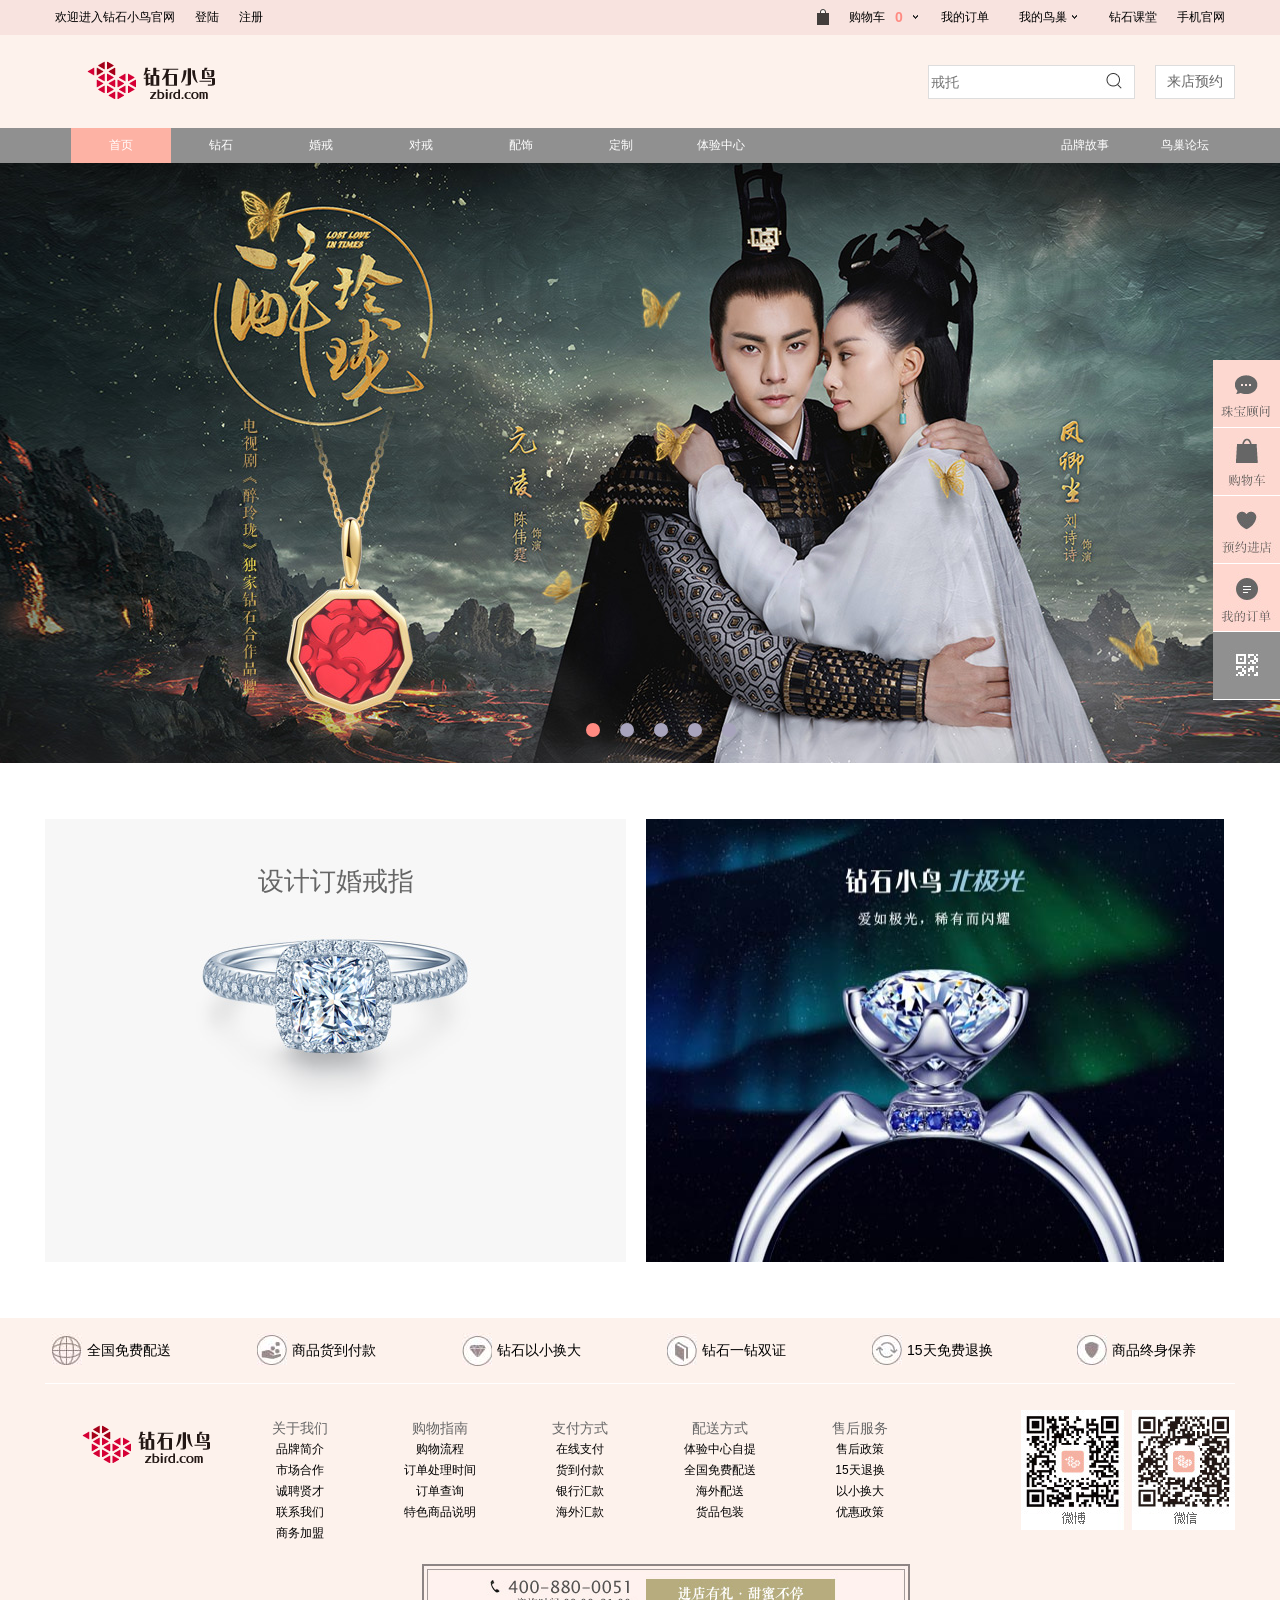
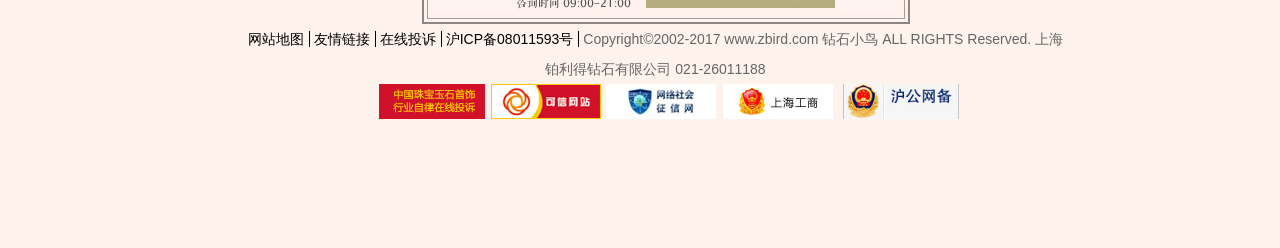
<file: index.html>
<!DOCTYPE html>
<html>
	<head>
		<meta charset="UTF-8">
		<link rel="stylesheet" href="css/common.css" />
		<link rel="stylesheet" href="css/index.css" />
		<link rel="stylesheet" href="css/ba.css" />
		<title>首页</title>
	</head>
	<body>
		<ul id="list">
			<li><a href=""></a></li>
			<li><a href=""></a></li>
			<li><a href=""></a></li>
			<li><a href=""></a></li>
			<li style="position:relative;">
			<a href=""></a>
			<img src="img/code.jpg" />
			</li>
		</ul>
		<!--登陆的主页-->
		<!--头部-导航-->
		<div class="nav-wrap">
			<nav>
				<ul class="nav-left">
					<li><a href="">欢迎进入钻石小鸟官网</a></li>
					<li><a href="">登陆</a></li>
					<li><a href="zhuce.html">注册</a></li>
				</ul>
				<ul class="nav-right">
					<li>
						<img src="img/header_box.png" style="float:left;margin-top:9px;margin-left:4px;">
						<a href="">购物车</a>
						<b>0</b>
						<span></span>
						<div class="show"></div>
					</li>
					<li><a href="">我的订单</a></li>
					<li>
						<a href="">我的鸟巢</a>
						<span></span>
						<ul class="nav-two">
							<li><a href="">订单查询</a></li>
							<li><a href="">售后服务</a></li>
							<li><a href="">积分换礼</a></li>
						</ul>
					</li>
					<li><a href="http://www.zbird.com/education/">钻石课堂</a></li>
					<li><a href="">手机官网</a></li>
				</ul>
			</nav>
		</div>
		<!--头部-->
		<div class="header-wrap">
			<header style="position:relative;">
				<img src="img/logo.png" style="margin:26px 0 26px 42px;">
				<form >
					<input type="text" placeholder="戒托"/>
					<a href=""></a>
					<input type="button" value="来店预约"/>
				</form>
			</header>		
		</div>
		<!--头部下方导航-->
		<div class="nav1-wrap" style="position:relative;">
			<div class="box">
				<ul class="nav1" >
					<li>
						<a href="index.html">首页</a>
					</li>
					<li >
						<a href="">钻石</a>
						<div class="zuanshi">
							<div class="zuanshi-left">
								<ul>
									<li><a href="">钻石</a></li>
									<li><a href="">探索全部钻石</a></li>
									<li><a href="">30分裸钻</a></li>
									<li><a href="">50分裸钻</a></li>
									<li><a href="">70分裸钻</a></li>
									<li><a href="">克拉钻</a></li>
									<li><a href="">海淘钻石 立省15%</a></li>
									<li><a href="">北极光钻石</a></li>
									<li><a href="">FireCushion钻石</a></li>
								</ul>
								<ul>
									<li><a href="">圆形</a></li>
									<li><a href="">公主方</a></li>
									<li><a href="">祖母绿</a></li>
									<li><a href="">橄榄形</a></li>
									<li><a href="">椭圆形</a></li>
									<li><a href="">梨形</a></li>
									<li><a href="">心形</a></li>
								</ul>
							</div>
							<div class="zuanshi-right">
								<ul>
									<li><a href="">定制一款钻戒</a></li>
									<li><a href="">定制一款吊坠</a></li>
									<li><a href="">钻石4C知识</a></li>
									<li><a href="">钻石其他参数如何查看</a></li>
									<li><a href="">钻石证书知识</a></li>
									<li><a href="">甄选特惠裸钻专区</a></li>
								</ul>
								<a id="nav-pic" href=""><img src="img/nav_2.jpg"></a>
							</div>
						</div>
					</li>
					<li>
						<a href="">婚戒</a>
						<div class="zuanshi">
							<div class="zuanshi-left">
								<ul>
									<li><a href="">婚戒</a></li>
									<li><a href="">探索全部婚戒</a></li>
									<li><a href="">简约独特</a></li>
									<li><a href="">奢华群镶</a></li>
									<li><a href="">克拉钻戒</a></li>
									<li><a href="">大气男戒</a></li>
									<li><a href="">纪念戒/花戒</a></li>
									<li><a href="">戒托款式</a></li>
									<li><a href="">人气热销</a></li>
								</ul>
								<ul>
									<li><a href="">TRIMARK系列</a></li>
									<li><a href="">北极光系列</a></li>
									<li><a href="">LADY NEW YORK</a></li>
									<li><a href="">钟情蕾丝系列</a></li>
									<li><a href="">宠爱系列</a></li>
									<li><a href="">玲珑系列</a></li>
									<li><a href="">幸福三指环</a></li>
								</ul>
							</div>
							<div class="zuanshi-right">
								<ul>
									<li><a href="">如何测量手寸</a></li>
									<li><a href="">如何挑选适合的戒指款式</a></li>
									<li><a href="">如何选购戒托材质</a></li>
									<li><a href="">匠心工艺</a></li>
								</ul>
								<a id="nav-pic" href=""><img src="img/nav_1.jpg"></a>
							</div>
						</div>
					</li>
					<li>
						<a href="">对戒</a>
						<div class="zuanshi">
							<div class="zuanshi-left">
								<ul>
									<li><a href="">对戒</a></li>
									<li><a href="">探索全部对戒</a></li>
									<li><a href="">18K金对戒</a></li>
									<li><a href="">铂金对戒</a></li>
									<li><a href="">男款对戒</a></li>
									<li><a href="">女款对戒</a></li>
									<li><a href="">热销款式</a></li>
								</ul>
								<ul>
									<li><a href="">两人一世戒系列</a></li>
									<li><a href="">	YOU&ME系列</a></li>
									<li><a href="">皇冠系列</a></li>
									<li><a href="">心声系列</a></li>
									<li><a href="">感爱系列</a></li>
								</ul>
							</div>
							<div class="zuanshi-right">
								<ul>
									<li><a href="">对戒的戴法和意义</a></li>
									<li><a href="">对戒刻字内容</a></li>
									<li><a href=""></a></li>
									<li><a href=""></a></li>
									<li><a href=""></a></li>
									<li><a href=""></a></li>
								</ul>
								<a id="nav-pic" href=""><img src="img/nav_3.jpg"></a>
							</div>
						</div>
					</li>
					<li>
						<a href="">配饰</a>
						<div class="zuanshi">
							<div class="zuanshi-left">
								<ul>
									<li><a href="">配饰</a></li>
									<li><a href="">探索全部配饰</a></li>
									<li><a href="">挂坠</a></li>
									<li><a href="">项链坠</a></li>
									<li><a href="">耳钉</a></li>
									<li><a href="">手链</a></li>
									<li><a href="">手镯</a></li>
									<li><a href="">项链</a></li>
									<li><a href="">人气TOP</a></li>
								</ul>
								<ul>
									<li><a href="">珍珠系列</a></li>
									<li><a href="">闪耀芭比系列</a></li>
									<li><a href="">BLINK系列</a></li>
									<li><a href="">钟情蕾丝系列</a></li>
									<li><a href="">纪念戒系列</a></li>
								</ul>
							</div>
							<div class="zuanshi-right">
								<ul>
									<li><a href="">18k金的保养</a></li>
									<li><a href="">铂金的保养</a></li>
									<li><a href="">如何选购项链</a></li>
									<li><a href="">根据脸型来挑选耳钉</a></li>
									<li><a href="">手链的佩戴方法</a></li>
								</ul>
								<a id="nav-pic" href=""><img src="img/nav_4.jpg"></a>
							</div>
						</div>
					</li>
					<li>
						<a href="">定制</a>
						<div class="zuanshi">
							<div class="zuanshi-left">
								<ul>
									<li><a href="">定制</a></li>
									<li><a href="">探索全部定制</a></li>
									<li><a href="">从裸钻开始定制</a></li>
									<li><a href="">从戒托开始定制</a></li>
									<li><a href="">从吊坠开始定制</a></li>
									<li><a href="">私人定制服务</a></li>
									<li><a href=""></a></li>
									<li><a href=""></a></li>
									<li><a href=""></a></li>
								</ul>
								<ul>
									<li><a href="">经典直臂款戒托</a></li>
									<li><a href="">简约扭臂款戒托</a></li>
									<li><a href="">异型钻款戒托</a></li>
									<li><a href="">北极光款戒托</a></li>
									<li><a href="">火玫瑰款戒托</a></li>
									<li><a href=""></a></li>
								</ul>
							</div>
							<div class="zuanshi-right">
								<ul>
									<li><a href="">钻石4C</a></li>
									<li><a href="">戒托款式</a></li>
									<li><a href="">戒托材质</a></li>
									<li><a href="">手寸测量</a></li>
									<li><a href=""></a></li>
									<li><a href=""></a></li>
								</ul>
								<a id="nav-pic" href=""><img src="img/nav_5.jpg"></a>
							</div>
						</div>
					</li>
					<li>
						<a href="">体验中心</a>
						<div class="zuanshi">
							<div class="zuanshi-left">
								<ul>
									<li><a href="">体验中心</a></li>
									<li><a href="" style="width:140px;">探索全部体验中心</a></li>
									<li><a href="">上海体验中心</a></li>
									<li><a href="">北京体验中心</a></li>
									<li><a href="">广州体验中心</a></li>
									<li><a href="">杭州体验中心</a></li>
									<li><a href="">成都体验中心</a></li>
									<li><a href="">临沂体验中心</a></li>
								</ul>
								<ul>
									<li><a href="">南京体验中心</a></li>
									<li><a href="">合肥体验中心</a></li>
									<li><a href="">天津体验中心</a></li>
									<li><a href="">宁波体验中心</a></li>
									<li><a href="">盐城体验中心</a></li>
									<li><a href="">常州体验中心</a></li>
								</ul>
							</div>
							<div class="zuanshi-right">
								<ul>
									<li><a href="">武汉体验中心</a></li>
									<li><a href="">重庆体验中心</a></li>
									<li><a href="">西安体验中心</a></li>
									<li><a href="">郑州体验中心</a></li>
									<li><a href="">济宁体验中心</a></li>
									<li><a href="">盐城金鹰体验中心</a></li>
									<li><a href="">丽水体验中心</a></li>
								</ul>
								<a id="nav-pic" href=""><img src="img/nav_6.jpg"></a>
							</div>
						</div>
					</li>
				</ul>
				<ul class="nav2">
					<li><a href="">品牌故事</a></li>
					<li><a href="">鸟巢论坛</a></li>
			    </ul>
			</div>	
		</div>
		<!--lunbo-->
		<div class="main">
			<div class="mpic">
				<ul>
					<li><a href="#"></a></li>
					<li><a href="#"></a></li>
					<li><a href="#"></a></li>
					<li><a href="#"></a></li>
					<li><a href="#"></a></li>	
				</ul>	
			</div>
			<div class="mnav">
				<ul>
					<li class="move"></li>
					<li></li>
					<li></li>
					<li></li>
					<li></li>
				</ul>
			</div>
			<a class="prev" href="javascript:;"></a>
			<a class="next" href="javascript:;"></a>
		</div>
		<!--静态图片-->
		<div class="jingtai-wrap">
			<div class="bird">
				<div class="b-left">
					<h2>设计订婚戒指</h2>
					<div class="bl-lun">
						<div class="bl-diy1"></div>
						<div class="bl-diy2"></div>
						<div class="bl-diy3"></div>
					</div>
				</div>
				<img src="img/ma.jpg"/>
			</div>
		</div>
		<!--底部-->
		<div class="footer-wrap">
			<footer>
				<div class="footer-nav">
					<a href=""><e></e>全国免费配送</a>
					<a href=""><e></e>商品货到付款</a>
					<a href=""><e></e>钻石以小换大</a>
					<a href=""><e></e>钻石一钻双证</a>
					<a href=""><e></e>15天免费退换</a>
					<a href=""><e></e>商品终身保养</a>
				</div>
				<div class="footer-list">
					<img src="img/logo-di.png" />
					<img class="img2" src="img/web_code.jpg"/>
					<ul class="fl-list">
						<li>关于我们</li>
						<li><a href="">品牌简介</a></li>
						<li><a href="">市场合作</a></li>
						<li><a href="">诚聘贤才</a></li>
						<li><a href="">联系我们</a></li>
						<li><a href="">商务加盟</a></li>
					</ul>
					<ul class="fl-list">
						<li>购物指南</li>
						<li><a href="">购物流程</a></li>
						<li><a href="">订单处理时间</a></li>
						<li><a href="">订单查询</a></li>
						<li><a href="">特色商品说明</a></li>
					</ul>
					<ul class="fl-list">
						<li>支付方式</li>
						<li><a href="">在线支付</a></li>
						<li><a href="">货到付款</a></li>
						<li><a href="">银行汇款</a></li>
						<li><a href="">海外汇款</a></li>
					</ul>
					<ul class="fl-list">
						<li>配送方式</li>
						<li><a href="">体验中心自提</a></li>
						<li><a href="">全国免费配送</a></li>
						<li><a href="">海外配送</a></li>
						<li><a href="">货品包装</a></li>
					</ul>
					<ul class="fl-list">
						<li>售后服务</li>
						<li><a href="">售后政策</a></li>
						<li><a href="">15天退换</a></li>
						<li><a href="">以小换大</a></li>
						<li><a href="">优惠政策</a></li>						
					</ul>
					<div class="box"><a href=""></a></div>
					<p id="fl-down">
						<a href="">网站地图</a>
						<a href="">友情链接</a>
						<a href="">在线投诉</a>
						<a href="">沪ICP备08011593号</a>
						Copyright&copy2002-2017 www.zbird.com 钻石小鸟 ALL RIGHTS Reserved.
						上海铂利得钻石有限公司 021-26011188
					</p>
					<div class="down">
						<a href=""></a>
						<a href=""></a>
						<a href=""></a>
						<a href=""></a>
						<a href=""></a>
					</div>
				</div>
			</footer>
		</div>
		
	</body>
	<script src="js/jquery-1.11.0.js"></script>
	<script>

		$(function(){
			
			var i = 0 ;

				function move(){
					clearInterval(timer);
						i++;
						if(i == $(".mpic li").length){
						i=0;
						}
						if(i == -1){
							i = $(".mpic li").length -1;
						}
						
					$(".mpic li").eq(i).fadeIn(1000)

					.siblings().fadeOut(1000);
				
					$(".mnav li").eq(i).addClass("move").siblings().removeClass("move");	
					
				}
				
			var timer = setInterval(function(){
				move();	
			},3000);
			
				$(".next").click(function(){
					clearInterval(timer);
					move();
				})
			$(".main").mouseenter(function(){
				clearInterval(timer);
				$(".prev").show();
				$(".next").show();
			})
			
			$(".main").mouseleave(function(){
				
				move();
				$(".prev").css({"display":"none"});
				$(".next").css({"display":"none"});
			})
			
			$(".prev").click(function(){
				clearInterval(timer);
				i = i-2;
				move();
			})
			$(".mnav li").hover(function(){
				i = $(this).index()-1;
				move();
				clearInterval(timer);
			})
		})
	</script>
	<script>
		$(function(){
			var i = 0;
			function lMove(){
					i++;
					if(i == $(".bl-lun div").length){
						i=0;
					}
				$(".bl-lun div").eq(i).fadeIn(500)
				.siblings().fadeOut(500);
			}
			var litmer = setInterval(function(){
				lMove();
			},3000)
		})
	</script>
</html>
</file>
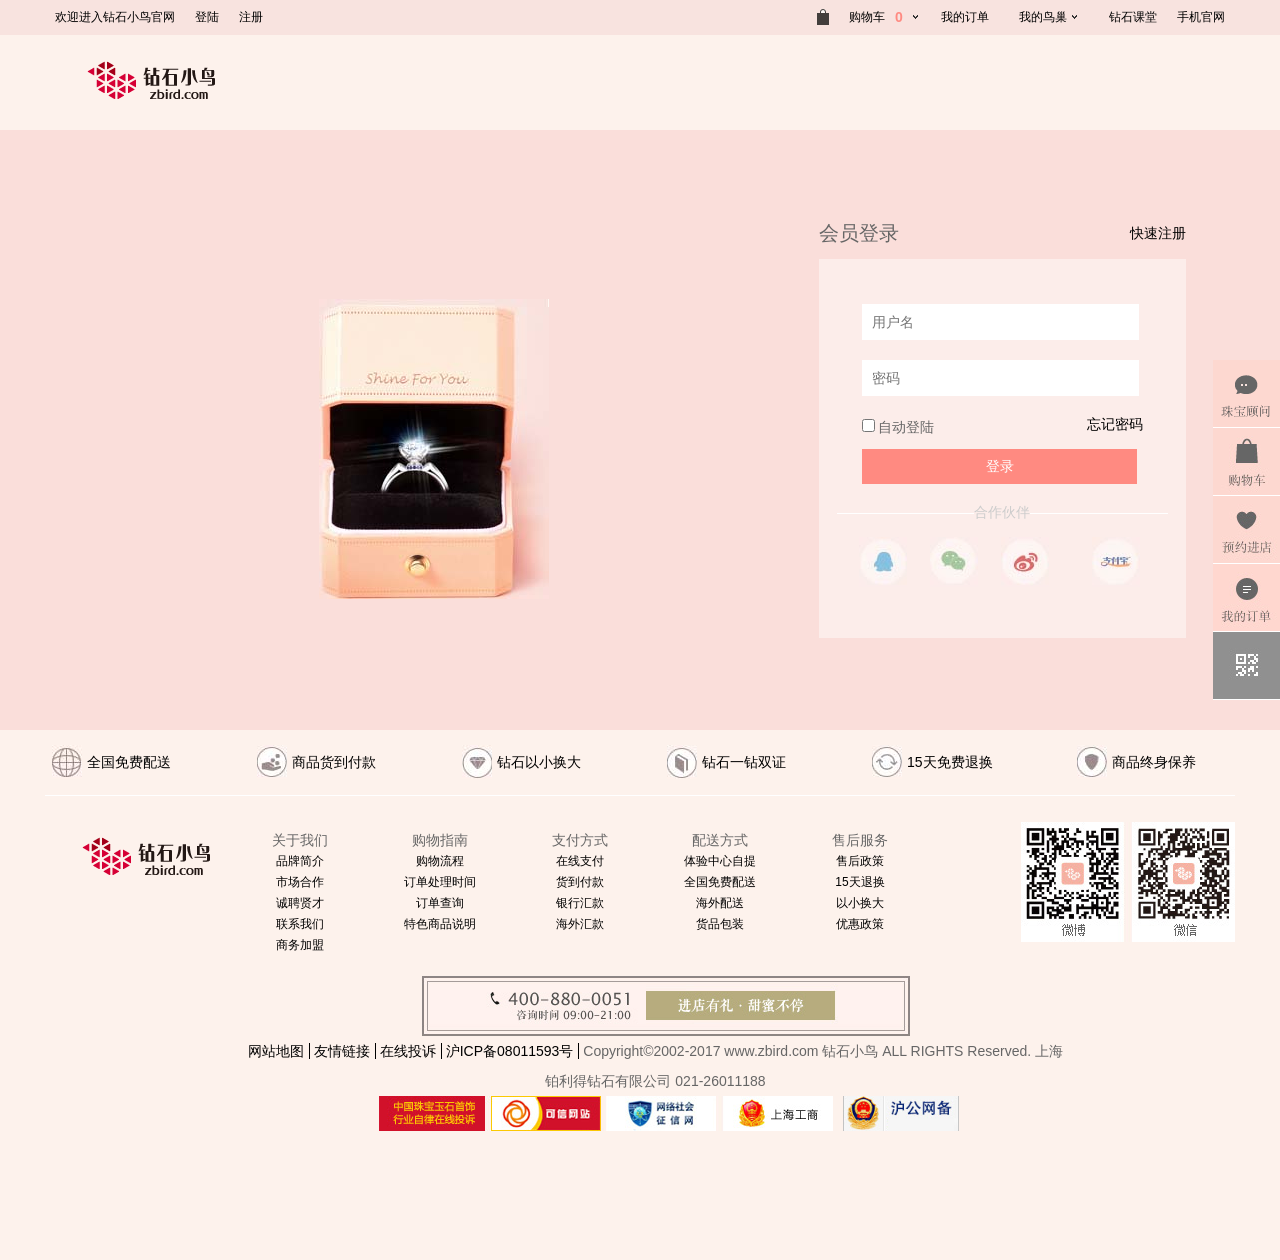
<file: denglu.html>
<!DOCTYPE html>
<html>
	<head>
		<meta charset="UTF-8">
		<link rel="stylesheet" href="css/common.css" />
		<link rel="stylesheet" href="css/denglu.css" />
		<link rel="stylesheet" href="css/ba.css" />
		<title>登录页面</title>
	</head>
	<body>
		<ul id="list">
			<li><a href=""></a></li>
			<li><a href=""></a></li>
			<li><a href=""></a></li>
			<li><a href=""></a></li>
			<li style="position:relative;">
			<a href=""></a>
			<img src="img/code.jpg" />
			</li>
		</ul>
		<!--登陆的主页-->
		<!--头部-导航-->
		<div class="nav-wrap">
			<nav>
				<ul class="nav-left">
					<li><a href="">欢迎进入钻石小鸟官网</a></li>
					<li><a href="">登陆</a></li>
					<li><a href="zhuce.html">注册</a></li>
				</ul>
				<ul class="nav-right">
					<li>
						<img src="img/header_box.png" style="float:left;margin-top:9px;margin-left:4px;">
						<a href="">购物车</a>
						<b>0</b>
						<span></span>
						<div class="show"></div>
					</li>
					<li><a href="">我的订单</a></li>
					<li>
						<a href="">我的鸟巢</a>
						<span></span>
						<ul class="nav-two">
							<li><a href="">订单查询</a></li>
							<li><a href="">售后服务</a></li>
							<li><a href="">积分换礼</a></li>
						</ul>
					</li>
					<li><a href="http://www.zbird.com/education/">钻石课堂</a></li>
					<li><a href="">手机官网</a></li>
				</ul>
			</nav>
		</div>
		<!--头部-->
		<div class="header-wrap">
			<header>
				<img src="img/logo.png" style="margin:26px 0 26px 42px;">
			</header>
			
		</div>
		
		<!--main-->
		<div class="content-wrap">
			<div class="content">
				<div class="content-left">
					<img src="img/denglu-pic.jpg" />
				</div>
				<div class="content-right">
					<h3>会员登录<a href="zhuce.html">快速注册</a></h3>
					<form  method="post">
						<input type="text" placeholder="用户名" name="username" id="name"/>
						<input type="password" placeholder="密码" name="password" id="psw"/>
						<b id="skp" style="float:left;width:280px;height:30px;margin-left:40px;color:red;background:#000;display:none;"></b>
						<input type="checkbox" />自动登陆
						<a href="">忘记密码</a>
						<input type="button" value="登录" id="btn">
						<fieldset>
							<legend>合作伙伴</legend>
						</fieldset>
						<div class="help">
							<a href=""></a>
							<a href=""></a>
							<a href=""></a>
							<a href=""></a>
						</div>
					</form>
				</div>
			</div>
		</div>
		<!--底部-->
		<div class="footer-wrap">
			<footer>
				<div class="footer-nav">
					<a href=""><e></e>全国免费配送</a>
					<a href=""><e></e>商品货到付款</a>
					<a href=""><e></e>钻石以小换大</a>
					<a href=""><e></e>钻石一钻双证</a>
					<a href=""><e></e>15天免费退换</a>
					<a href=""><e></e>商品终身保养</a>
				</div>
				<div class="footer-list">
					<img src="img/logo-di.png" />
					<img class="img2" src="img/web_code.jpg"/>
					<ul class="fl-list">
						<li>关于我们</li>
						<li><a href="">品牌简介</a></li>
						<li><a href="">市场合作</a></li>
						<li><a href="">诚聘贤才</a></li>
						<li><a href="">联系我们</a></li>
						<li><a href="">商务加盟</a></li>
					</ul>
					<ul class="fl-list">
						<li>购物指南</li>
						<li><a href="">购物流程</a></li>
						<li><a href="">订单处理时间</a></li>
						<li><a href="">订单查询</a></li>
						<li><a href="">特色商品说明</a></li>
					</ul>
					<ul class="fl-list">
						<li>支付方式</li>
						<li><a href="">在线支付</a></li>
						<li><a href="">货到付款</a></li>
						<li><a href="">银行汇款</a></li>
						<li><a href="">海外汇款</a></li>
					</ul>
					<ul class="fl-list">
						<li>配送方式</li>
						<li><a href="">体验中心自提</a></li>
						<li><a href="">全国免费配送</a></li>
						<li><a href="">海外配送</a></li>
						<li><a href="">货品包装</a></li>
					</ul>
					<ul class="fl-list">
						<li>售后服务</li>
						<li><a href="">售后政策</a></li>
						<li><a href="">15天退换</a></li>
						<li><a href="">以小换大</a></li>
						<li><a href="">优惠政策</a></li>						
					</ul>
					<div class="box"><a href=""></a></div>
					<p id="fl-down">
						<a href="">网站地图</a>
						<a href="">友情链接</a>
						<a href="">在线投诉</a>
						<a href="">沪ICP备08011593号</a>
						Copyright&copy2002-2017 www.zbird.com 钻石小鸟 ALL RIGHTS Reserved.
						上海铂利得钻石有限公司 021-26011188
					</p>
					<div class="down">
						<a href=""></a>
						<a href=""></a>
						<a href=""></a>
						<a href=""></a>
						<a href=""></a>
					</div>
				</div>
			</footer>
		</div>
		<script src="js/ajax.js"></script>
		<script>
			var oBtn = document.getElementById("btn");
			var oName = document.getElementById("name");
			var oPsw = document.getElementById("psw");
			var oSkp = document.getElementById("skp");
			
				oBtn.onclick = function(){
					var username = oName.value;
					var password = oPsw.value;
					var data = {"username":username,"password":password};
					
					Ajax("post","php/denglu.php",foo,data);
					
					function foo(data){
						if(data == 1){
							window.location.href = "index.html";
						}else{
							oSkp.style.display= "block";
							oSkp.innerHTML = "用户名或密码错误，请核对后登陆。";
						}
					}
				}

		</script>
	</body>
</html>
</file>
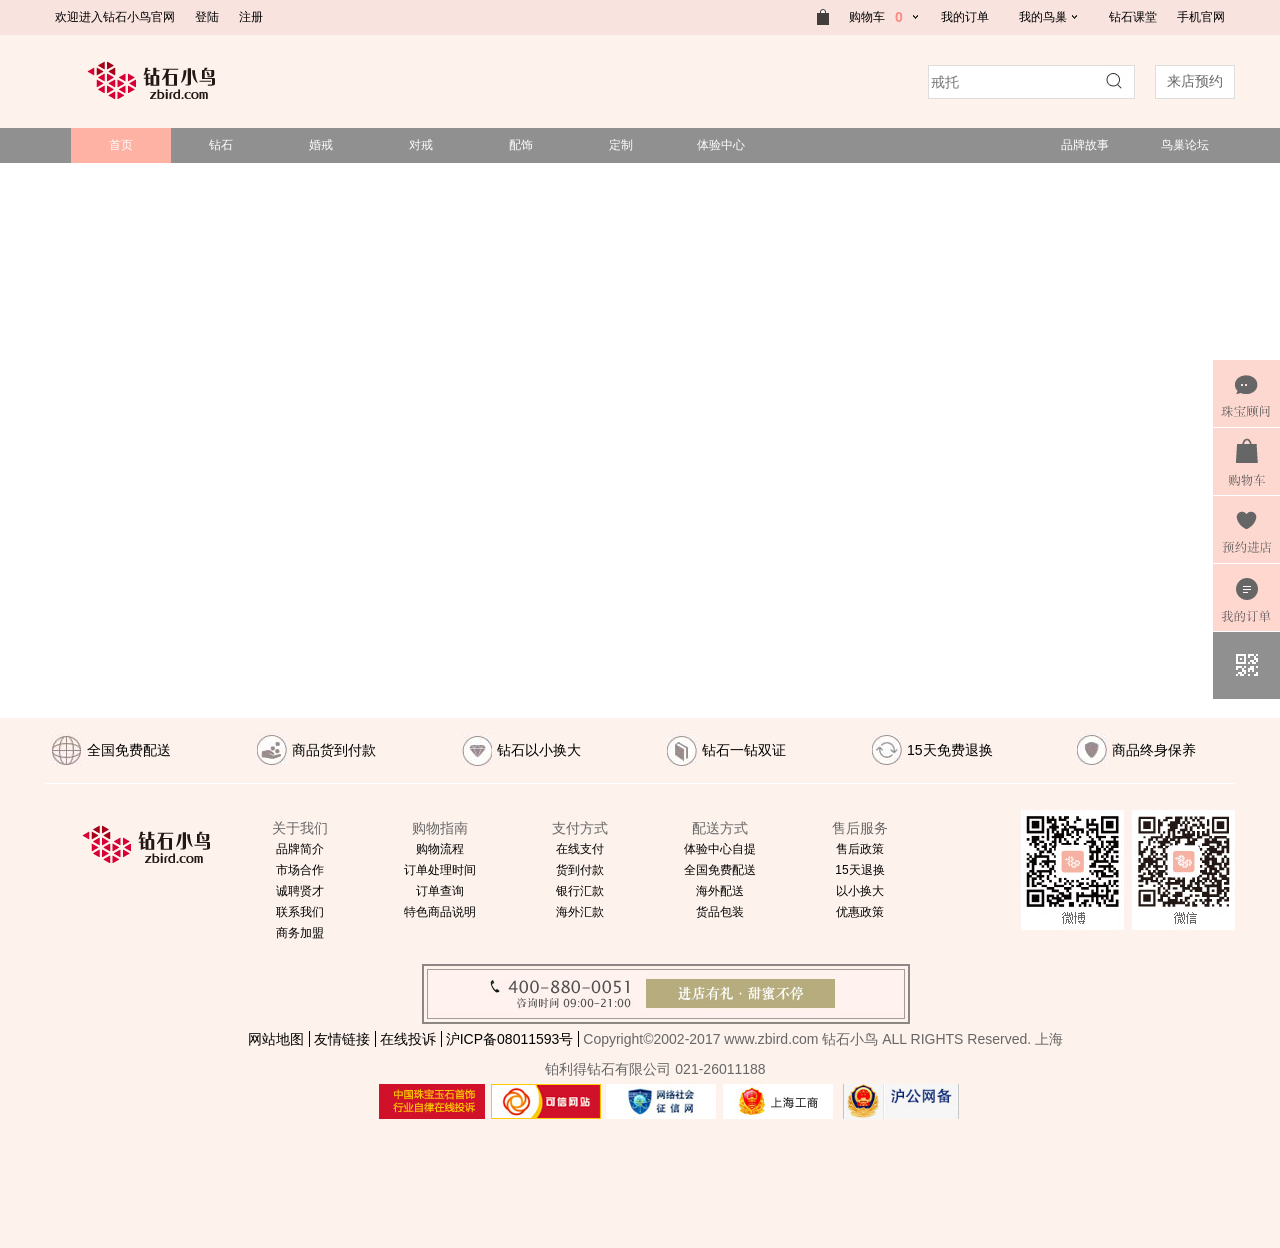
<file: list-xiang.html>
<!DOCTYPE html>
<html>
	<head>
		<meta charset="UTF-8">
		<link rel="stylesheet" href="css/common.css" />
		<link rel="stylesheet" href="css/list-xiang.css" />
		<link rel="stylesheet" href="css/ba.css" />
		<title>详情</title>
	</head>
	<body>
		<ul id="list">
			<li><a href=""></a></li>
			<li><a href=""></a></li>
			<li><a href=""></a></li>
			<li><a href=""></a></li>
			<li style="position:relative;">
			<a href=""></a>
			<img src="img/code.jpg" />
			</li>
		</ul>
		<!--头部-导航-->
		<div class="nav-wrap">
			<nav>
				<ul class="nav-left">
					<li><a href="">欢迎进入钻石小鸟官网</a></li>
					<li><a href="denglu.html">登陆</a></li>
					<li><a href="zhuce.html">注册</a></li>
				</ul>
				<ul class="nav-right">
					<li>
						<img src="img/header_box.png" style="float:left;margin-top:9px;margin-left:4px;">
						<a href="">购物车</a>
						<b>0</b>
						<span></span>
						<div class="show"></div>
					</li>
					<li><a href="">我的订单</a></li>
					<li>
						<a href="">我的鸟巢</a>
						<span></span>
						<ul class="nav-two">
							<li><a href="">订单查询</a></li>
							<li><a href="">售后服务</a></li>
							<li><a href="">积分换礼</a></li>
						</ul>
					</li>
					<li><a href="http://www.zbird.com/education/">钻石课堂</a></li>
					<li><a href="">手机官网</a></li>
				</ul>
			</nav>
		</div>
		<!--头部-->
		<div class="header-wrap">
			<header style="position:relative;">
				<img src="img/logo.png" style="margin:26px 0 26px 42px;">
				<form >
					<input type="text" placeholder="戒托"/>
					<a href=""></a>
					<input type="button" value="来店预约"/>
				</form>
			</header>		
		</div>
		<!--头部下方导航-->
		<div class="nav1-wrap" style="position:relative;">
			<div class="box">
				<ul class="nav1" >
					<li>
						<a href="index.html">首页</a>
					</li>
					<li >
						<a href="">钻石</a>
						<div class="zuanshi">
							<div class="zuanshi-left">
								<ul>
									<li><a href="">钻石</a></li>
									<li><a href="">探索全部钻石</a></li>
									<li><a href="">30分裸钻</a></li>
									<li><a href="">50分裸钻</a></li>
									<li><a href="">70分裸钻</a></li>
									<li><a href="">克拉钻</a></li>
									<li><a href="">海淘钻石 立省15%</a></li>
									<li><a href="">北极光钻石</a></li>
									<li><a href="">FireCushion钻石</a></li>
								</ul>
								<ul>
									<li><a href="">圆形</a></li>
									<li><a href="">公主方</a></li>
									<li><a href="">祖母绿</a></li>
									<li><a href="">橄榄形</a></li>
									<li><a href="">椭圆形</a></li>
									<li><a href="">梨形</a></li>
									<li><a href="">心形</a></li>
								</ul>
							</div>
							<div class="zuanshi-right">
								<ul>
									<li><a href="">定制一款钻戒</a></li>
									<li><a href="">定制一款吊坠</a></li>
									<li><a href="">钻石4C知识</a></li>
									<li><a href="">钻石其他参数如何查看</a></li>
									<li><a href="">钻石证书知识</a></li>
									<li><a href="">甄选特惠裸钻专区</a></li>
								</ul>
								<a id="nav-pic" href=""><img src="img/nav_2.jpg"></a>
							</div>
						</div>
					</li>
					<li>
						<a href="">婚戒</a>
						<div class="zuanshi">
							<div class="zuanshi-left">
								<ul>
									<li><a href="">婚戒</a></li>
									<li><a href="">探索全部婚戒</a></li>
									<li><a href="">简约独特</a></li>
									<li><a href="">奢华群镶</a></li>
									<li><a href="">克拉钻戒</a></li>
									<li><a href="">大气男戒</a></li>
									<li><a href="">纪念戒/花戒</a></li>
									<li><a href="">戒托款式</a></li>
									<li><a href="">人气热销</a></li>
								</ul>
								<ul>
									<li><a href="">TRIMARK系列</a></li>
									<li><a href="">北极光系列</a></li>
									<li><a href="">LADY NEW YORK</a></li>
									<li><a href="">钟情蕾丝系列</a></li>
									<li><a href="">宠爱系列</a></li>
									<li><a href="">玲珑系列</a></li>
									<li><a href="">幸福三指环</a></li>
								</ul>
							</div>
							<div class="zuanshi-right">
								<ul>
									<li><a href="">如何测量手寸</a></li>
									<li><a href="">如何挑选适合的戒指款式</a></li>
									<li><a href="">如何选购戒托材质</a></li>
									<li><a href="">匠心工艺</a></li>
								</ul>
								<a id="nav-pic" href=""><img src="img/nav_1.jpg"></a>
							</div>
						</div>
					</li>
					<li>
						<a href="">对戒</a>
						<div class="zuanshi">
							<div class="zuanshi-left">
								<ul>
									<li><a href="">对戒</a></li>
									<li><a href="">探索全部对戒</a></li>
									<li><a href="">18K金对戒</a></li>
									<li><a href="">铂金对戒</a></li>
									<li><a href="">男款对戒</a></li>
									<li><a href="">女款对戒</a></li>
									<li><a href="">热销款式</a></li>
								</ul>
								<ul>
									<li><a href="">两人一世戒系列</a></li>
									<li><a href="">	YOU&ME系列</a></li>
									<li><a href="">皇冠系列</a></li>
									<li><a href="">心声系列</a></li>
									<li><a href="">感爱系列</a></li>
								</ul>
							</div>
							<div class="zuanshi-right">
								<ul>
									<li><a href="">对戒的戴法和意义</a></li>
									<li><a href="">对戒刻字内容</a></li>
									<li><a href=""></a></li>
									<li><a href=""></a></li>
									<li><a href=""></a></li>
									<li><a href=""></a></li>
								</ul>
								<a id="nav-pic" href=""><img src="img/nav_3.jpg"></a>
							</div>
						</div>
					</li>
					<li>
						<a href="">配饰</a>
						<div class="zuanshi">
							<div class="zuanshi-left">
								<ul>
									<li><a href="">配饰</a></li>
									<li><a href="">探索全部配饰</a></li>
									<li><a href="">挂坠</a></li>
									<li><a href="">项链坠</a></li>
									<li><a href="">耳钉</a></li>
									<li><a href="">手链</a></li>
									<li><a href="">手镯</a></li>
									<li><a href="">项链</a></li>
									<li><a href="">人气TOP</a></li>
								</ul>
								<ul>
									<li><a href="">珍珠系列</a></li>
									<li><a href="">闪耀芭比系列</a></li>
									<li><a href="">BLINK系列</a></li>
									<li><a href="">钟情蕾丝系列</a></li>
									<li><a href="">纪念戒系列</a></li>
								</ul>
							</div>
							<div class="zuanshi-right">
								<ul>
									<li><a href="">18k金的保养</a></li>
									<li><a href="">铂金的保养</a></li>
									<li><a href="">如何选购项链</a></li>
									<li><a href="">根据脸型来挑选耳钉</a></li>
									<li><a href="">手链的佩戴方法</a></li>
								</ul>
								<a id="nav-pic" href=""><img src="img/nav_4.jpg"></a>
							</div>
						</div>
					</li>
					<li>
						<a href="">定制</a>
						<div class="zuanshi">
							<div class="zuanshi-left">
								<ul>
									<li><a href="">定制</a></li>
									<li><a href="">探索全部定制</a></li>
									<li><a href="">从裸钻开始定制</a></li>
									<li><a href="">从戒托开始定制</a></li>
									<li><a href="">从吊坠开始定制</a></li>
									<li><a href="">私人定制服务</a></li>
									<li><a href=""></a></li>
									<li><a href=""></a></li>
									<li><a href=""></a></li>
								</ul>
								<ul>
									<li><a href="">经典直臂款戒托</a></li>
									<li><a href="">简约扭臂款戒托</a></li>
									<li><a href="">异型钻款戒托</a></li>
									<li><a href="">北极光款戒托</a></li>
									<li><a href="">火玫瑰款戒托</a></li>
									<li><a href=""></a></li>
								</ul>
							</div>
							<div class="zuanshi-right">
								<ul>
									<li><a href="">钻石4C</a></li>
									<li><a href="">戒托款式</a></li>
									<li><a href="">戒托材质</a></li>
									<li><a href="">手寸测量</a></li>
									<li><a href=""></a></li>
									<li><a href=""></a></li>
								</ul>
								<a id="nav-pic" href=""><img src="img/nav_5.jpg"></a>
							</div>
						</div>
					</li>
					<li>
						<a href="">体验中心</a>
						<div class="zuanshi">
							<div class="zuanshi-left">
								<ul>
									<li><a href="">体验中心</a></li>
									<li><a href="" style="width:140px;">探索全部体验中心</a></li>
									<li><a href="">上海体验中心</a></li>
									<li><a href="">北京体验中心</a></li>
									<li><a href="">广州体验中心</a></li>
									<li><a href="">杭州体验中心</a></li>
									<li><a href="">成都体验中心</a></li>
									<li><a href="">临沂体验中心</a></li>
								</ul>
								<ul>
									<li><a href="">南京体验中心</a></li>
									<li><a href="">合肥体验中心</a></li>
									<li><a href="">天津体验中心</a></li>
									<li><a href="">宁波体验中心</a></li>
									<li><a href="">盐城体验中心</a></li>
									<li><a href="">常州体验中心</a></li>
								</ul>
							</div>
							<div class="zuanshi-right">
								<ul>
									<li><a href="">武汉体验中心</a></li>
									<li><a href="">重庆体验中心</a></li>
									<li><a href="">西安体验中心</a></li>
									<li><a href="">郑州体验中心</a></li>
									<li><a href="">济宁体验中心</a></li>
									<li><a href="">盐城金鹰体验中心</a></li>
									<li><a href="">丽水体验中心</a></li>
								</ul>
								<a id="nav-pic" href=""><img src="img/nav_6.jpg"></a>
							</div>
						</div>
					</li>
				</ul>
				<ul class="nav2">
					<li><a href="">品牌故事</a></li>
					<li><a href="">鸟巢论坛</a></li>
			    </ul>
			</div>	
		</div>
		<!--详情页面-->
			<div class="xqBox-wrap">
				<div class="xqtitle">
												
				</div>
				<div class="xqBox">
					<div class="xqBox-left">
						<div class="xqBoxbig">						
						</div>
						<ul class="xqnav">
						</ul>					
					</div>
					<div class="xqBox-right">
					</div>
				</div>
			</div>
		<!--底部-->
		<div class="footer-wrap">
			<footer>
				<div class="footer-nav">
					<a href=""><e></e>全国免费配送</a>
					<a href=""><e></e>商品货到付款</a>
					<a href=""><e></e>钻石以小换大</a>
					<a href=""><e></e>钻石一钻双证</a>
					<a href=""><e></e>15天免费退换</a>
					<a href=""><e></e>商品终身保养</a>
				</div>
				<div class="footer-list">
					<img src="img/logo-di.png" />
					<img class="img2" src="img/web_code.jpg"/>
					<ul class="fl-list">
						<li>关于我们</li>
						<li><a href="">品牌简介</a></li>
						<li><a href="">市场合作</a></li>
						<li><a href="">诚聘贤才</a></li>
						<li><a href="">联系我们</a></li>
						<li><a href="">商务加盟</a></li>
					</ul>
					<ul class="fl-list">
						<li>购物指南</li>
						<li><a href="">购物流程</a></li>
						<li><a href="">订单处理时间</a></li>
						<li><a href="">订单查询</a></li>
						<li><a href="">特色商品说明</a></li>
					</ul>
					<ul class="fl-list">
						<li>支付方式</li>
						<li><a href="">在线支付</a></li>
						<li><a href="">货到付款</a></li>
						<li><a href="">银行汇款</a></li>
						<li><a href="">海外汇款</a></li>
					</ul>
					<ul class="fl-list">
						<li>配送方式</li>
						<li><a href="">体验中心自提</a></li>
						<li><a href="">全国免费配送</a></li>
						<li><a href="">海外配送</a></li>
						<li><a href="">货品包装</a></li>
					</ul>
					<ul class="fl-list">
						<li>售后服务</li>
						<li><a href="">售后政策</a></li>
						<li><a href="">15天退换</a></li>
						<li><a href="">以小换大</a></li>
						<li><a href="">优惠政策</a></li>						
					</ul>
					<div class="box"><a href=""></a></div>
					<p id="fl-down">
						<a href="">网站地图</a>
						<a href="">友情链接</a>
						<a href="">在线投诉</a>
						<a href="">沪ICP备08011593号</a>
						Copyright&copy2002-2017 www.zbird.com 钻石小鸟 ALL RIGHTS Reserved.
						上海铂利得钻石有限公司 021-26011188
					</p>
					<div class="down">
						<a href=""></a>
						<a href=""></a>
						<a href=""></a>
						<a href=""></a>
						<a href=""></a>
					</div>
				</div>
			</footer>
		</div>
		
	</body>
	<script src="js/jquery-1.11.0.js"></script>
	<script>
		$(function(){
			var strSearch = location.search;
			var arrSearch = strSearch.split("=");
			var id = arrSearch[1];
			$.get("json/list.json",function(data){
				var html="<img src='"+data[id].imgUrl[0]+"'>";
				var wen = "<a href='index.html'>首页&gt;</a><a href='list.html'>钻戒&gt;</a><a href='javascript:;'>"+data[id].title1+"</a>";
				var list = "<li><img src='"+data[id].imgUrl[0]+"'></li><li><img src='"+data[id].imgUrl[1]+"'></li><li><img src='"+data[id].imgUrl[2]+"'></li><li><img src='"+data[id].imgUrl[3]+"'></li>";
				var title = "<h2>"+data[id].title+"</h2><div class='xqpire'><em>"+data[id].biaoti[0]+"<span>"+data[id].biaoti[1]+"</span></em><em>"+data[id].biaoti2[0]+"<span>"+data[id].biaoti2[1]+"</span></em><em>"+data[id].biaoti3[0]+"<span>"+data[id].biaoti3[1]+"</span></em></div><div class='xqjs'><p><strong>"+data[id].xq[0]+"</strong><i>"+data[id].xq[1]+"</i></p><p><strong>"+data[id].xq2[0]+"</strong><i>"+data[id].xq2[1]+"</i></p><p><strong>"+data[id].xq3[0]+"</strong><i>"+data[id].xq3[1]+"</i></p><p><strong>"+data[id].xq4[0]+"</strong><i>"+data[id].xq4[1]+"</i></p><p><strong>"+data[id].xq5[0]+"</strong><i>"+data[id].xq5[1]+"</i></p></div><div class='xqdown'><b>更多</b><input type='text' value='选择其他同款现货'><input type='text' value='专属定制'><input type='button' value='加入购物车' id='btn'><input type='button' value='免息分期' id='btn1'></div>"
				
				$(".xqBoxbig").html(html);
				$(".xqtitle").html(wen);
				$(".xqnav").html(list);
				$(".xqBox-right").html(title);
			})
		})
	</script>
</html>
</file>
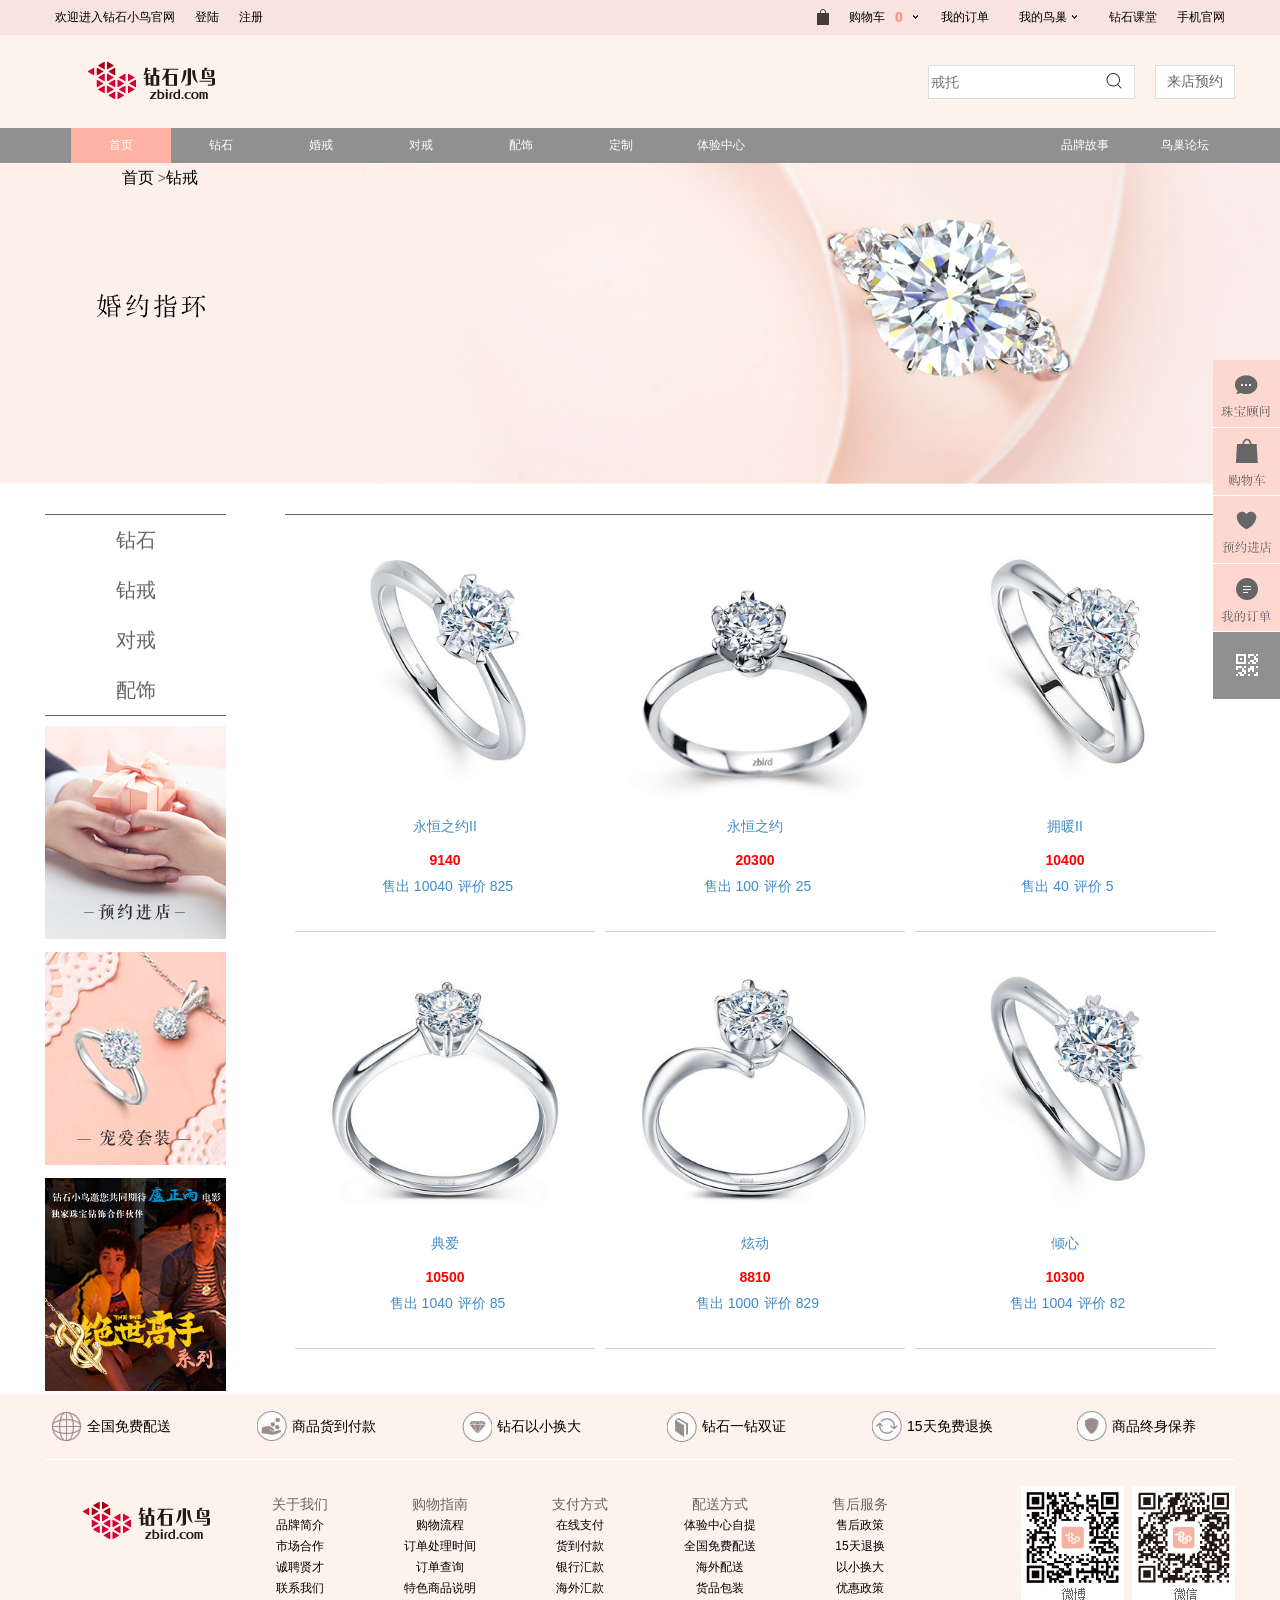
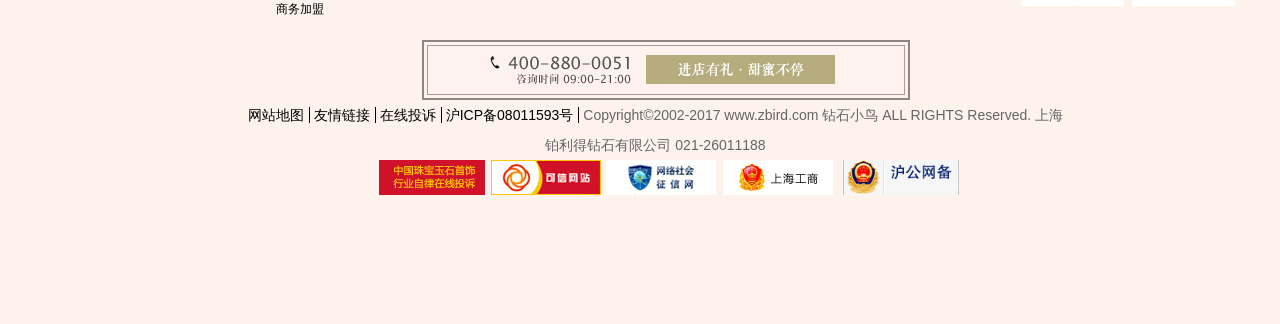
<file: list.html>
<!DOCTYPE html>
<html>
	<head>
		<meta charset="UTF-8">
		<link rel="stylesheet" href="css/common.css" />
		<link rel="stylesheet" href="css/list.css" />
		<link rel="stylesheet" href="css/ba.css" />
		<title>列表</title>
	</head>
	<body>
		<ul id="list">
			<li><a href=""></a></li>
			<li><a href=""></a></li>
			<li><a href=""></a></li>
			<li><a href=""></a></li>
			<li style="position:relative;">
			<a href=""></a>
			<img src="img/code.jpg" />
			</li>
		</ul>
		<!--头部-导航-->
		<div class="nav-wrap">
			<nav>
				<ul class="nav-left">
					<li><a href="">欢迎进入钻石小鸟官网</a></li>
					<li><a href="denglu.html">登陆</a></li>
					<li><a href="zhuce.html">注册</a></li>
				</ul>
				<ul class="nav-right">
					<li>
						<img src="img/header_box.png" style="float:left;margin-top:9px;margin-left:4px;">
						<a href="">购物车</a>
						<b>0</b>
						<span></span>
						<div class="show"></div>
					</li>
					<li><a href="">我的订单</a></li>
					<li>
						<a href="">我的鸟巢</a>
						<span></span>
						<ul class="nav-two">
							<li><a href="">订单查询</a></li>
							<li><a href="">售后服务</a></li>
							<li><a href="">积分换礼</a></li>
						</ul>
					</li>
					<li><a href="http://www.zbird.com/education/">钻石课堂</a></li>
					<li><a href="">手机官网</a></li>
				</ul>
			</nav>
		</div>
		<!--头部-->
		<div class="header-wrap">
			<header style="position:relative;">
				<img src="img/logo.png" style="margin:26px 0 26px 42px;">
				<form >
					<input type="text" placeholder="戒托"/>
					<a href=""></a>
					<input type="button" value="来店预约"/>
				</form>
			</header>		
		</div>
		<!--头部下方导航-->
		<div class="nav1-wrap" style="position:relative;">
			<div class="box">
				<ul class="nav1" >
					<li>
						<a href="index.html">首页</a>
					</li>
					<li >
						<a href="">钻石</a>
						<div class="zuanshi">
							<div class="zuanshi-left">
								<ul>
									<li><a href="">钻石</a></li>
									<li><a href="">探索全部钻石</a></li>
									<li><a href="">30分裸钻</a></li>
									<li><a href="">50分裸钻</a></li>
									<li><a href="">70分裸钻</a></li>
									<li><a href="">克拉钻</a></li>
									<li><a href="">海淘钻石 立省15%</a></li>
									<li><a href="">北极光钻石</a></li>
									<li><a href="">FireCushion钻石</a></li>
								</ul>
								<ul>
									<li><a href="">圆形</a></li>
									<li><a href="">公主方</a></li>
									<li><a href="">祖母绿</a></li>
									<li><a href="">橄榄形</a></li>
									<li><a href="">椭圆形</a></li>
									<li><a href="">梨形</a></li>
									<li><a href="">心形</a></li>
								</ul>
							</div>
							<div class="zuanshi-right">
								<ul>
									<li><a href="">定制一款钻戒</a></li>
									<li><a href="">定制一款吊坠</a></li>
									<li><a href="">钻石4C知识</a></li>
									<li><a href="">钻石其他参数如何查看</a></li>
									<li><a href="">钻石证书知识</a></li>
									<li><a href="">甄选特惠裸钻专区</a></li>
								</ul>
								<a id="nav-pic" href=""><img src="img/nav_2.jpg"></a>
							</div>
						</div>
					</li>
					<li>
						<a href="">婚戒</a>
						<div class="zuanshi">
							<div class="zuanshi-left">
								<ul>
									<li><a href="">婚戒</a></li>
									<li><a href="">探索全部婚戒</a></li>
									<li><a href="">简约独特</a></li>
									<li><a href="">奢华群镶</a></li>
									<li><a href="">克拉钻戒</a></li>
									<li><a href="">大气男戒</a></li>
									<li><a href="">纪念戒/花戒</a></li>
									<li><a href="">戒托款式</a></li>
									<li><a href="">人气热销</a></li>
								</ul>
								<ul>
									<li><a href="">TRIMARK系列</a></li>
									<li><a href="">北极光系列</a></li>
									<li><a href="">LADY NEW YORK</a></li>
									<li><a href="">钟情蕾丝系列</a></li>
									<li><a href="">宠爱系列</a></li>
									<li><a href="">玲珑系列</a></li>
									<li><a href="">幸福三指环</a></li>
								</ul>
							</div>
							<div class="zuanshi-right">
								<ul>
									<li><a href="">如何测量手寸</a></li>
									<li><a href="">如何挑选适合的戒指款式</a></li>
									<li><a href="">如何选购戒托材质</a></li>
									<li><a href="">匠心工艺</a></li>
								</ul>
								<a id="nav-pic" href=""><img src="img/nav_1.jpg"></a>
							</div>
						</div>
					</li>
					<li>
						<a href="">对戒</a>
						<div class="zuanshi">
							<div class="zuanshi-left">
								<ul>
									<li><a href="">对戒</a></li>
									<li><a href="">探索全部对戒</a></li>
									<li><a href="">18K金对戒</a></li>
									<li><a href="">铂金对戒</a></li>
									<li><a href="">男款对戒</a></li>
									<li><a href="">女款对戒</a></li>
									<li><a href="">热销款式</a></li>
								</ul>
								<ul>
									<li><a href="">两人一世戒系列</a></li>
									<li><a href="">	YOU&ME系列</a></li>
									<li><a href="">皇冠系列</a></li>
									<li><a href="">心声系列</a></li>
									<li><a href="">感爱系列</a></li>
								</ul>
							</div>
							<div class="zuanshi-right">
								<ul>
									<li><a href="">对戒的戴法和意义</a></li>
									<li><a href="">对戒刻字内容</a></li>
									<li><a href=""></a></li>
									<li><a href=""></a></li>
									<li><a href=""></a></li>
									<li><a href=""></a></li>
								</ul>
								<a id="nav-pic" href=""><img src="img/nav_3.jpg"></a>
							</div>
						</div>
					</li>
					<li>
						<a href="">配饰</a>
						<div class="zuanshi">
							<div class="zuanshi-left">
								<ul>
									<li><a href="">配饰</a></li>
									<li><a href="">探索全部配饰</a></li>
									<li><a href="">挂坠</a></li>
									<li><a href="">项链坠</a></li>
									<li><a href="">耳钉</a></li>
									<li><a href="">手链</a></li>
									<li><a href="">手镯</a></li>
									<li><a href="">项链</a></li>
									<li><a href="">人气TOP</a></li>
								</ul>
								<ul>
									<li><a href="">珍珠系列</a></li>
									<li><a href="">闪耀芭比系列</a></li>
									<li><a href="">BLINK系列</a></li>
									<li><a href="">钟情蕾丝系列</a></li>
									<li><a href="">纪念戒系列</a></li>
								</ul>
							</div>
							<div class="zuanshi-right">
								<ul>
									<li><a href="">18k金的保养</a></li>
									<li><a href="">铂金的保养</a></li>
									<li><a href="">如何选购项链</a></li>
									<li><a href="">根据脸型来挑选耳钉</a></li>
									<li><a href="">手链的佩戴方法</a></li>
								</ul>
								<a id="nav-pic" href=""><img src="img/nav_4.jpg"></a>
							</div>
						</div>
					</li>
					<li>
						<a href="">定制</a>
						<div class="zuanshi">
							<div class="zuanshi-left">
								<ul>
									<li><a href="">定制</a></li>
									<li><a href="">探索全部定制</a></li>
									<li><a href="">从裸钻开始定制</a></li>
									<li><a href="">从戒托开始定制</a></li>
									<li><a href="">从吊坠开始定制</a></li>
									<li><a href="">私人定制服务</a></li>
									<li><a href=""></a></li>
									<li><a href=""></a></li>
									<li><a href=""></a></li>
								</ul>
								<ul>
									<li><a href="">经典直臂款戒托</a></li>
									<li><a href="">简约扭臂款戒托</a></li>
									<li><a href="">异型钻款戒托</a></li>
									<li><a href="">北极光款戒托</a></li>
									<li><a href="">火玫瑰款戒托</a></li>
									<li><a href=""></a></li>
								</ul>
							</div>
							<div class="zuanshi-right">
								<ul>
									<li><a href="">钻石4C</a></li>
									<li><a href="">戒托款式</a></li>
									<li><a href="">戒托材质</a></li>
									<li><a href="">手寸测量</a></li>
									<li><a href=""></a></li>
									<li><a href=""></a></li>
								</ul>
								<a id="nav-pic" href=""><img src="img/nav_5.jpg"></a>
							</div>
						</div>
					</li>
					<li>
						<a href="">体验中心</a>
						<div class="zuanshi">
							<div class="zuanshi-left">
								<ul>
									<li><a href="">体验中心</a></li>
									<li><a href="" style="width:140px;">探索全部体验中心</a></li>
									<li><a href="">上海体验中心</a></li>
									<li><a href="">北京体验中心</a></li>
									<li><a href="">广州体验中心</a></li>
									<li><a href="">杭州体验中心</a></li>
									<li><a href="">成都体验中心</a></li>
									<li><a href="">临沂体验中心</a></li>
								</ul>
								<ul>
									<li><a href="">南京体验中心</a></li>
									<li><a href="">合肥体验中心</a></li>
									<li><a href="">天津体验中心</a></li>
									<li><a href="">宁波体验中心</a></li>
									<li><a href="">盐城体验中心</a></li>
									<li><a href="">常州体验中心</a></li>
								</ul>
							</div>
							<div class="zuanshi-right">
								<ul>
									<li><a href="">武汉体验中心</a></li>
									<li><a href="">重庆体验中心</a></li>
									<li><a href="">西安体验中心</a></li>
									<li><a href="">郑州体验中心</a></li>
									<li><a href="">济宁体验中心</a></li>
									<li><a href="">盐城金鹰体验中心</a></li>
									<li><a href="">丽水体验中心</a></li>
								</ul>
								<a id="nav-pic" href=""><img src="img/nav_6.jpg"></a>
							</div>
						</div>
					</li>
				</ul>
				<ul class="nav2">
					<li><a href="">品牌故事</a></li>
					<li><a href="">鸟巢论坛</a></li>
			    </ul>
			</div>	
		</div>
		<!--婚约指环-->
		<div class="hunyue-wrap">
			<div class="hunyue">
				<a href="index.html">首页</a>
				&gt;<a href="javascript:;">钻戒</a>
			</div>
		</div>
		<!--列表详情页-->
		<div class="zzList-wrap">
			<div class="zzList">
				<div class="zzList-left">
					<ul>
						<li>钻石</li>
						<li>钻戒</li>
						<li>对戒</li>
						<li>配饰</li>
					</ul>
					<img src="img/pic_lst_lft_01.jpg"/>
					<img src="img/pic_lst_lft_02.jpg"/>
					<img src="img/pic_lst_lft_03.jpg"/>
				</div>
				<div class="zzList-right">
					<ul id="zzl-list"></ul>
				</div>
			</div>
		</div>
		
		<!--底部-->
		<div class="footer-wrap">
			<footer>
				<div class="footer-nav">
					<a href=""><e></e>全国免费配送</a>
					<a href=""><e></e>商品货到付款</a>
					<a href=""><e></e>钻石以小换大</a>
					<a href=""><e></e>钻石一钻双证</a>
					<a href=""><e></e>15天免费退换</a>
					<a href=""><e></e>商品终身保养</a>
				</div>
				<div class="footer-list">
					<img src="img/logo-di.png" />
					<img class="img2" src="img/web_code.jpg"/>
					<ul class="fl-list">
						<li>关于我们</li>
						<li><a href="">品牌简介</a></li>
						<li><a href="">市场合作</a></li>
						<li><a href="">诚聘贤才</a></li>
						<li><a href="">联系我们</a></li>
						<li><a href="">商务加盟</a></li>
					</ul>
					<ul class="fl-list">
						<li>购物指南</li>
						<li><a href="">购物流程</a></li>
						<li><a href="">订单处理时间</a></li>
						<li><a href="">订单查询</a></li>
						<li><a href="">特色商品说明</a></li>
					</ul>
					<ul class="fl-list">
						<li>支付方式</li>
						<li><a href="">在线支付</a></li>
						<li><a href="">货到付款</a></li>
						<li><a href="">银行汇款</a></li>
						<li><a href="">海外汇款</a></li>
					</ul>
					<ul class="fl-list">
						<li>配送方式</li>
						<li><a href="">体验中心自提</a></li>
						<li><a href="">全国免费配送</a></li>
						<li><a href="">海外配送</a></li>
						<li><a href="">货品包装</a></li>
					</ul>
					<ul class="fl-list">
						<li>售后服务</li>
						<li><a href="">售后政策</a></li>
						<li><a href="">15天退换</a></li>
						<li><a href="">以小换大</a></li>
						<li><a href="">优惠政策</a></li>						
					</ul>
					<div class="box"><a href=""></a></div>
					<p id="fl-down">
						<a href="">网站地图</a>
						<a href="">友情链接</a>
						<a href="">在线投诉</a>
						<a href="">沪ICP备08011593号</a>
						Copyright&copy2002-2017 www.zbird.com 钻石小鸟 ALL RIGHTS Reserved.
						上海铂利得钻石有限公司 021-26011188
					</p>
					<div class="down">
						<a href=""></a>
						<a href=""></a>
						<a href=""></a>
						<a href=""></a>
						<a href=""></a>
					</div>
				</div>
			</footer>
		</div>
		
	</body>
	<script src="js/jquery-1.11.0.js"></script>
	<script>
		$(function(){
			$.get("json/list.json",function(data){
				var html = "";
				for(var attr in data){
					html += "<li><a href='list-xiang.html?id="+ attr +"'><img src='"+ data[attr].imgUrl[0] + "'><span>"+ data[attr].title +"</span><span id='"+ attr +"'></span><b>"+ data[attr].price + "</b><strong>" + data[attr].shouchu + "</strong><strong>"+ data[attr].pinglun +"</strong></a></li>"
				}
				$("#zzl-list").html(html);
				
			})
		})
	</script>

</html>
</file>
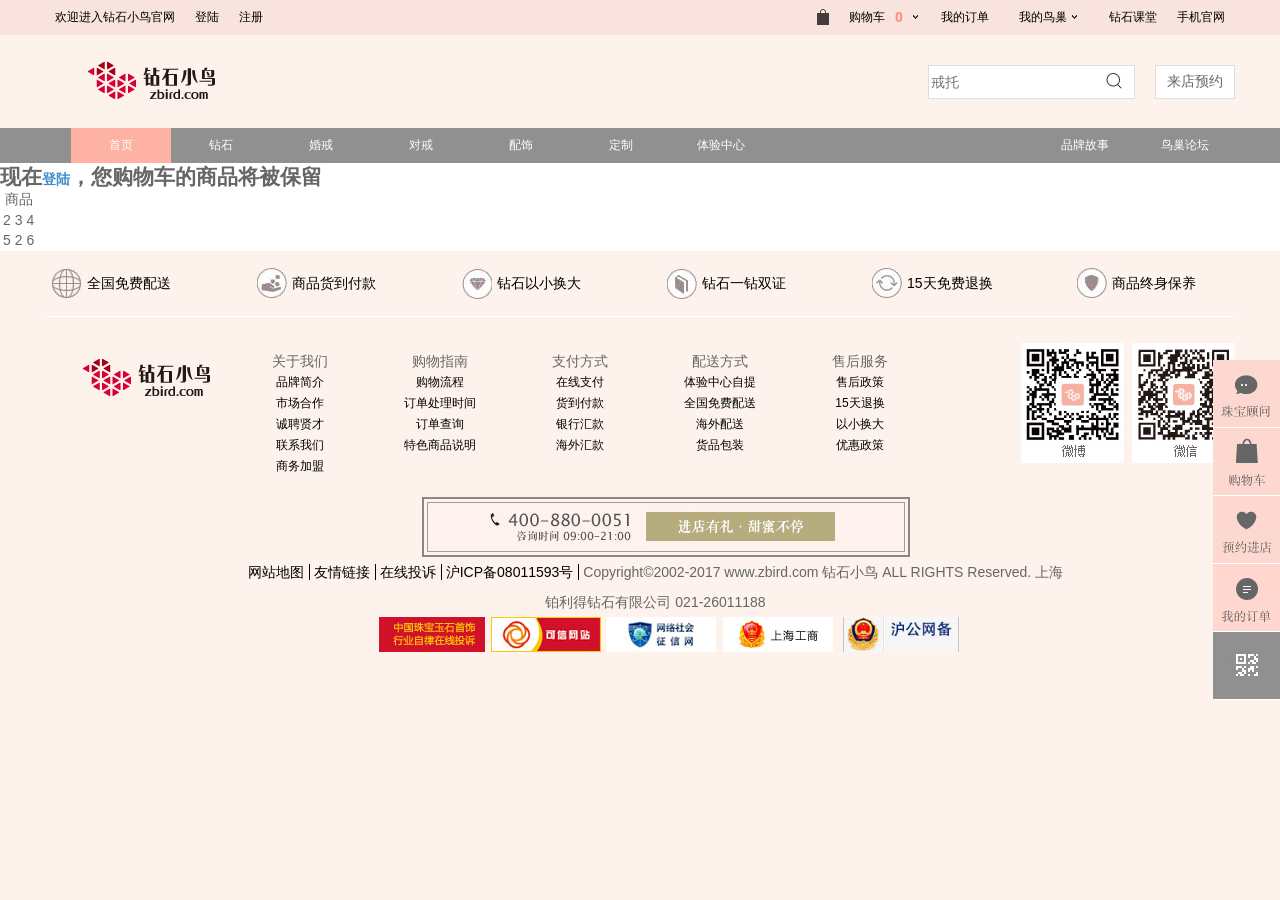
<file: shop.html>
<!DOCTYPE html>
<html>
	<head>
		<meta charset="UTF-8">
		<link rel="stylesheet" href="css/common.css" />
		<link rel="stylesheet" href="css/shop.css" />
		<link rel="stylesheet" href="css/ba.css" />
		<title>购物车</title>
	</head>
	<body>
		<ul id="list">
			<li><a href=""></a></li>
			<li><a href=""></a></li>
			<li><a href=""></a></li>
			<li><a href=""></a></li>
			<li style="position:relative;">
			<a href=""></a>
			<img src="img/code.jpg" />
			</li>
		</ul>
		<!--头部-导航-->
		<div class="nav-wrap">
			<nav>
				<ul class="nav-left">
					<li><a href="">欢迎进入钻石小鸟官网</a></li>
					<li><a href="denglu.html">登陆</a></li>
					<li><a href="zhuce.html">注册</a></li>
				</ul>
				<ul class="nav-right">
					<li>
						<img src="img/header_box.png" style="float:left;margin-top:9px;margin-left:4px;">
						<a href="">购物车</a>
						<b>0</b>
						<span></span>
						<div class="show"></div>
					</li>
					<li><a href="">我的订单</a></li>
					<li>
						<a href="">我的鸟巢</a>
						<span></span>
						<ul class="nav-two">
							<li><a href="">订单查询</a></li>
							<li><a href="">售后服务</a></li>
							<li><a href="">积分换礼</a></li>
						</ul>
					</li>
					<li><a href="http://www.zbird.com/education/">钻石课堂</a></li>
					<li><a href="">手机官网</a></li>
				</ul>
			</nav>
		</div>
		<!--头部-->
		<div class="header-wrap">
			<header style="position:relative;">
				<img src="img/logo.png" style="margin:26px 0 26px 42px;">
				<form >
					<input type="text" placeholder="戒托"/>
					<a href=""></a>
					<input type="button" value="来店预约"/>
				</form>
			</header>		
		</div>
		<!--头部下方导航-->
		<div class="nav1-wrap" style="position:relative;">
			<div class="box">
				<ul class="nav1" >
					<li>
						<a href="index.html">首页</a>
					</li>
					<li >
						<a href="">钻石</a>
						<div class="zuanshi">
							<div class="zuanshi-left">
								<ul>
									<li><a href="">钻石</a></li>
									<li><a href="">探索全部钻石</a></li>
									<li><a href="">30分裸钻</a></li>
									<li><a href="">50分裸钻</a></li>
									<li><a href="">70分裸钻</a></li>
									<li><a href="">克拉钻</a></li>
									<li><a href="">海淘钻石 立省15%</a></li>
									<li><a href="">北极光钻石</a></li>
									<li><a href="">FireCushion钻石</a></li>
								</ul>
								<ul>
									<li><a href="">圆形</a></li>
									<li><a href="">公主方</a></li>
									<li><a href="">祖母绿</a></li>
									<li><a href="">橄榄形</a></li>
									<li><a href="">椭圆形</a></li>
									<li><a href="">梨形</a></li>
									<li><a href="">心形</a></li>
								</ul>
							</div>
							<div class="zuanshi-right">
								<ul>
									<li><a href="">定制一款钻戒</a></li>
									<li><a href="">定制一款吊坠</a></li>
									<li><a href="">钻石4C知识</a></li>
									<li><a href="">钻石其他参数如何查看</a></li>
									<li><a href="">钻石证书知识</a></li>
									<li><a href="">甄选特惠裸钻专区</a></li>
								</ul>
								<a id="nav-pic" href=""><img src="img/nav_2.jpg"></a>
							</div>
						</div>
					</li>
					<li>
						<a href="">婚戒</a>
						<div class="zuanshi">
							<div class="zuanshi-left">
								<ul>
									<li><a href="">婚戒</a></li>
									<li><a href="">探索全部婚戒</a></li>
									<li><a href="">简约独特</a></li>
									<li><a href="">奢华群镶</a></li>
									<li><a href="">克拉钻戒</a></li>
									<li><a href="">大气男戒</a></li>
									<li><a href="">纪念戒/花戒</a></li>
									<li><a href="">戒托款式</a></li>
									<li><a href="">人气热销</a></li>
								</ul>
								<ul>
									<li><a href="">TRIMARK系列</a></li>
									<li><a href="">北极光系列</a></li>
									<li><a href="">LADY NEW YORK</a></li>
									<li><a href="">钟情蕾丝系列</a></li>
									<li><a href="">宠爱系列</a></li>
									<li><a href="">玲珑系列</a></li>
									<li><a href="">幸福三指环</a></li>
								</ul>
							</div>
							<div class="zuanshi-right">
								<ul>
									<li><a href="">如何测量手寸</a></li>
									<li><a href="">如何挑选适合的戒指款式</a></li>
									<li><a href="">如何选购戒托材质</a></li>
									<li><a href="">匠心工艺</a></li>
								</ul>
								<a id="nav-pic" href=""><img src="img/nav_1.jpg"></a>
							</div>
						</div>
					</li>
					<li>
						<a href="">对戒</a>
						<div class="zuanshi">
							<div class="zuanshi-left">
								<ul>
									<li><a href="">对戒</a></li>
									<li><a href="">探索全部对戒</a></li>
									<li><a href="">18K金对戒</a></li>
									<li><a href="">铂金对戒</a></li>
									<li><a href="">男款对戒</a></li>
									<li><a href="">女款对戒</a></li>
									<li><a href="">热销款式</a></li>
								</ul>
								<ul>
									<li><a href="">两人一世戒系列</a></li>
									<li><a href="">	YOU&ME系列</a></li>
									<li><a href="">皇冠系列</a></li>
									<li><a href="">心声系列</a></li>
									<li><a href="">感爱系列</a></li>
								</ul>
							</div>
							<div class="zuanshi-right">
								<ul>
									<li><a href="">对戒的戴法和意义</a></li>
									<li><a href="">对戒刻字内容</a></li>
									<li><a href=""></a></li>
									<li><a href=""></a></li>
									<li><a href=""></a></li>
									<li><a href=""></a></li>
								</ul>
								<a id="nav-pic" href=""><img src="img/nav_3.jpg"></a>
							</div>
						</div>
					</li>
					<li>
						<a href="">配饰</a>
						<div class="zuanshi">
							<div class="zuanshi-left">
								<ul>
									<li><a href="">配饰</a></li>
									<li><a href="">探索全部配饰</a></li>
									<li><a href="">挂坠</a></li>
									<li><a href="">项链坠</a></li>
									<li><a href="">耳钉</a></li>
									<li><a href="">手链</a></li>
									<li><a href="">手镯</a></li>
									<li><a href="">项链</a></li>
									<li><a href="">人气TOP</a></li>
								</ul>
								<ul>
									<li><a href="">珍珠系列</a></li>
									<li><a href="">闪耀芭比系列</a></li>
									<li><a href="">BLINK系列</a></li>
									<li><a href="">钟情蕾丝系列</a></li>
									<li><a href="">纪念戒系列</a></li>
								</ul>
							</div>
							<div class="zuanshi-right">
								<ul>
									<li><a href="">18k金的保养</a></li>
									<li><a href="">铂金的保养</a></li>
									<li><a href="">如何选购项链</a></li>
									<li><a href="">根据脸型来挑选耳钉</a></li>
									<li><a href="">手链的佩戴方法</a></li>
								</ul>
								<a id="nav-pic" href=""><img src="img/nav_4.jpg"></a>
							</div>
						</div>
					</li>
					<li>
						<a href="">定制</a>
						<div class="zuanshi">
							<div class="zuanshi-left">
								<ul>
									<li><a href="">定制</a></li>
									<li><a href="">探索全部定制</a></li>
									<li><a href="">从裸钻开始定制</a></li>
									<li><a href="">从戒托开始定制</a></li>
									<li><a href="">从吊坠开始定制</a></li>
									<li><a href="">私人定制服务</a></li>
									<li><a href=""></a></li>
									<li><a href=""></a></li>
									<li><a href=""></a></li>
								</ul>
								<ul>
									<li><a href="">经典直臂款戒托</a></li>
									<li><a href="">简约扭臂款戒托</a></li>
									<li><a href="">异型钻款戒托</a></li>
									<li><a href="">北极光款戒托</a></li>
									<li><a href="">火玫瑰款戒托</a></li>
									<li><a href=""></a></li>
								</ul>
							</div>
							<div class="zuanshi-right">
								<ul>
									<li><a href="">钻石4C</a></li>
									<li><a href="">戒托款式</a></li>
									<li><a href="">戒托材质</a></li>
									<li><a href="">手寸测量</a></li>
									<li><a href=""></a></li>
									<li><a href=""></a></li>
								</ul>
								<a id="nav-pic" href=""><img src="img/nav_5.jpg"></a>
							</div>
						</div>
					</li>
					<li>
						<a href="">体验中心</a>
						<div class="zuanshi">
							<div class="zuanshi-left">
								<ul>
									<li><a href="">体验中心</a></li>
									<li><a href="" style="width:140px;">探索全部体验中心</a></li>
									<li><a href="">上海体验中心</a></li>
									<li><a href="">北京体验中心</a></li>
									<li><a href="">广州体验中心</a></li>
									<li><a href="">杭州体验中心</a></li>
									<li><a href="">成都体验中心</a></li>
									<li><a href="">临沂体验中心</a></li>
								</ul>
								<ul>
									<li><a href="">南京体验中心</a></li>
									<li><a href="">合肥体验中心</a></li>
									<li><a href="">天津体验中心</a></li>
									<li><a href="">宁波体验中心</a></li>
									<li><a href="">盐城体验中心</a></li>
									<li><a href="">常州体验中心</a></li>
								</ul>
							</div>
							<div class="zuanshi-right">
								<ul>
									<li><a href="">武汉体验中心</a></li>
									<li><a href="">重庆体验中心</a></li>
									<li><a href="">西安体验中心</a></li>
									<li><a href="">郑州体验中心</a></li>
									<li><a href="">济宁体验中心</a></li>
									<li><a href="">盐城金鹰体验中心</a></li>
									<li><a href="">丽水体验中心</a></li>
								</ul>
								<a id="nav-pic" href=""><img src="img/nav_6.jpg"></a>
							</div>
						</div>
					</li>
				</ul>
				<ul class="nav2">
					<li><a href="">品牌故事</a></li>
					<li><a href="">鸟巢论坛</a></li>
			    </ul>
			</div>	
		</div>
		<!--购物车-->
		<div class="shop-wrap">
			<h2>现在<a href="denglu.html">登陆</a>，您购物车的商品将被保留</h2>
			<table id="tab">
				<caption>商品</caption>
				<tr>
					<td>2</td>
					<td>3</td>
					<td>4</td>
				</tr>
				<tr>
					<td>5</td>
					<td>2</td>
					<td>6</td>
				</tr>
			</table>
		</div>
		<!--底部-->
		<div class="footer-wrap">
			<footer>
				<div class="footer-nav">
					<a href=""><e></e>全国免费配送</a>
					<a href=""><e></e>商品货到付款</a>
					<a href=""><e></e>钻石以小换大</a>
					<a href=""><e></e>钻石一钻双证</a>
					<a href=""><e></e>15天免费退换</a>
					<a href=""><e></e>商品终身保养</a>
				</div>
				<div class="footer-list">
					<img src="img/logo-di.png" />
					<img class="img2" src="img/web_code.jpg"/>
					<ul class="fl-list">
						<li>关于我们</li>
						<li><a href="">品牌简介</a></li>
						<li><a href="">市场合作</a></li>
						<li><a href="">诚聘贤才</a></li>
						<li><a href="">联系我们</a></li>
						<li><a href="">商务加盟</a></li>
					</ul>
					<ul class="fl-list">
						<li>购物指南</li>
						<li><a href="">购物流程</a></li>
						<li><a href="">订单处理时间</a></li>
						<li><a href="">订单查询</a></li>
						<li><a href="">特色商品说明</a></li>
					</ul>
					<ul class="fl-list">
						<li>支付方式</li>
						<li><a href="">在线支付</a></li>
						<li><a href="">货到付款</a></li>
						<li><a href="">银行汇款</a></li>
						<li><a href="">海外汇款</a></li>
					</ul>
					<ul class="fl-list">
						<li>配送方式</li>
						<li><a href="">体验中心自提</a></li>
						<li><a href="">全国免费配送</a></li>
						<li><a href="">海外配送</a></li>
						<li><a href="">货品包装</a></li>
					</ul>
					<ul class="fl-list">
						<li>售后服务</li>
						<li><a href="">售后政策</a></li>
						<li><a href="">15天退换</a></li>
						<li><a href="">以小换大</a></li>
						<li><a href="">优惠政策</a></li>						
					</ul>
					<div class="box"><a href=""></a></div>
					<p id="fl-down">
						<a href="">网站地图</a>
						<a href="">友情链接</a>
						<a href="">在线投诉</a>
						<a href="">沪ICP备08011593号</a>
						Copyright&copy2002-2017 www.zbird.com 钻石小鸟 ALL RIGHTS Reserved.
						上海铂利得钻石有限公司 021-26011188
					</p>
					<div class="down">
						<a href=""></a>
						<a href=""></a>
						<a href=""></a>
						<a href=""></a>
						<a href=""></a>
					</div>
				</div>
			</footer>
		</div>
		
	</body>
	<script src="js/jquery-1.11.0.js"></script>
</html>
</file>
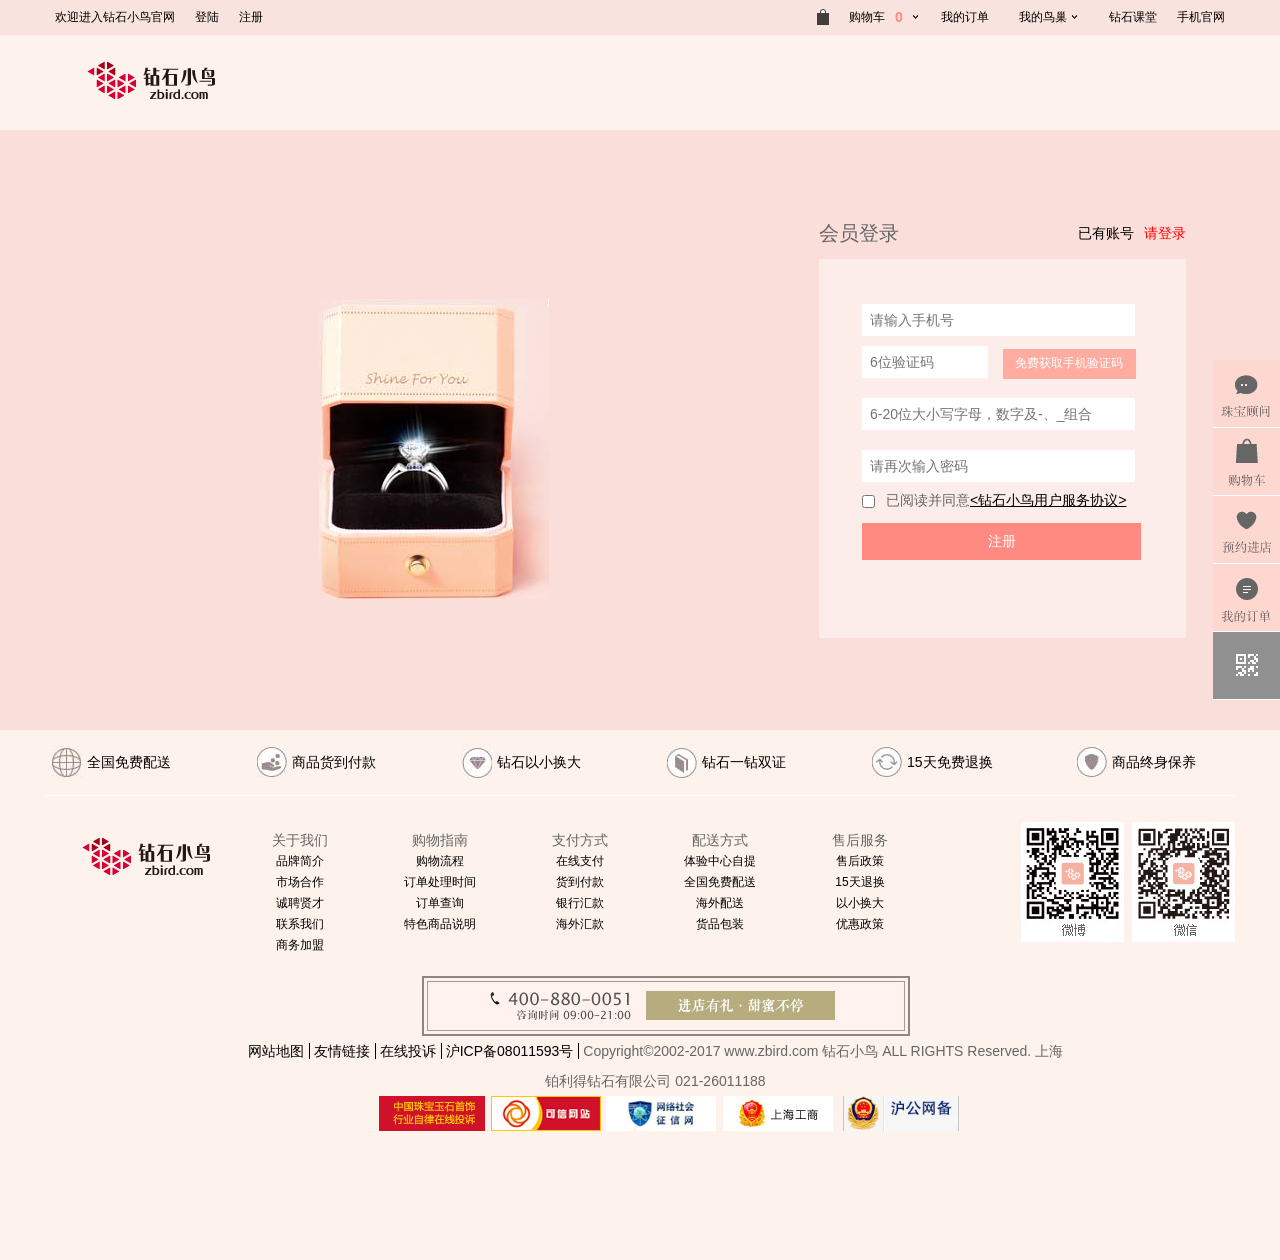
<file: zhuce.html>
<!DOCTYPE html>
<html>
	<head>
		<meta charset="UTF-8">
		<link rel="stylesheet" href="css/common.css" />
		<link rel="stylesheet" href="css/zhuce.css" />
		<link rel="stylesheet" href="css/ba.css" />
		<title>注册页面</title>
	</head>
	<body>
		<ul id="list">
			<li><a href=""></a></li>
			<li><a href=""></a></li>
			<li><a href=""></a></li>
			<li><a href=""></a></li>
			<li style="position:relative;">
			<a href=""></a>
			<img src="img/code.jpg" />
			</li>
		</ul>
		<!--登陆的主页-->
		<!--头部-导航-->
		<div class="nav-wrap">
			<nav>
				<ul class="nav-left">
					<li><a href="">欢迎进入钻石小鸟官网</a></li>
					<li><a href="">登陆</a></li>
					<li><a href="zhuce.html">注册</a></li>
				</ul>
				<ul class="nav-right">
					<li>
						<img src="img/header_box.png" style="float:left;margin-top:9px;margin-left:4px;">
						<a href="">购物车</a>
						<b>0</b>
						<span></span>
						<div class="show"></div>
					</li>
					<li><a href="">我的订单</a></li>
					<li>
						<a href="">我的鸟巢</a>
						<span></span>
						<ul class="nav-two">
							<li><a href="">订单查询</a></li>
							<li><a href="">售后服务</a></li>
							<li><a href="">积分换礼</a></li>
						</ul>
					</li>
					<li><a href="http://www.zbird.com/education/">钻石课堂</a></li>
					<li><a href="">手机官网</a></li>
				</ul>
			</nav>
		</div>
		<!--头部-->
		<div class="header-wrap">
			<header>
				<img src="img/logo.png" style="margin:26px 0 26px 42px;">
			</header>
			
		</div>
		
		<!--main-->
		<div class="content-wrap">
			<div class="content">
				<div class="content-left">
					<img src="img/denglu-pic.jpg" />
				</div>
				<div class="content-right">
					<h3>会员登录<a href="denglu.html">请登录</a><a href="denglu.html">已有账号</a></h3>
					<form action="" method="post" name="form">
						<input type="text" placeholder="请输入手机号" name="username" id="name" required/>
						<em class="show"></em>
						<input type="text" placeholder="6位验证码" id="number" required/>
						<input type="button" value="免费获取手机验证码" id="but"/>
						<em class="show"></em>
						<input type="password" placeholder="6-20位大小写字母，数字及-、_组合" name="password" id="psw" required/>
						<em class="show"></em>
						<input type="password" placeholder="请再次输入密码" id="psw1" required/>
						<em class="show"></em>
						<input type="checkbox" /><em>已阅读并同意<a href=""><钻石小鸟用户服务协议></a></em>		
						<input type="sunmit" value="注册" id="btn" />	
					</form>
				</div>
			</div>
		</div>
		<!--底部-->
		<div class="footer-wrap">
			<footer>
				<div class="footer-nav">
					<a href=""><e></e>全国免费配送</a>
					<a href=""><e></e>商品货到付款</a>
					<a href=""><e></e>钻石以小换大</a>
					<a href=""><e></e>钻石一钻双证</a>
					<a href=""><e></e>15天免费退换</a>
					<a href=""><e></e>商品终身保养</a>
				</div>
				<div class="footer-list">
					<img src="img/logo-di.png" />
					<img class="img2" src="img/web_code.jpg"/>
					<ul class="fl-list">
						<li>关于我们</li>
						<li><a href="">品牌简介</a></li>
						<li><a href="">市场合作</a></li>
						<li><a href="">诚聘贤才</a></li>
						<li><a href="">联系我们</a></li>
						<li><a href="">商务加盟</a></li>
					</ul>
					<ul class="fl-list">
						<li>购物指南</li>
						<li><a href="">购物流程</a></li>
						<li><a href="">订单处理时间</a></li>
						<li><a href="">订单查询</a></li>
						<li><a href="">特色商品说明</a></li>
					</ul>
					<ul class="fl-list">
						<li>支付方式</li>
						<li><a href="">在线支付</a></li>
						<li><a href="">货到付款</a></li>
						<li><a href="">银行汇款</a></li>
						<li><a href="">海外汇款</a></li>
					</ul>
					<ul class="fl-list">
						<li>配送方式</li>
						<li><a href="">体验中心自提</a></li>
						<li><a href="">全国免费配送</a></li>
						<li><a href="">海外配送</a></li>
						<li><a href="">货品包装</a></li>
					</ul>
					<ul class="fl-list">
						<li>售后服务</li>
						<li><a href="">售后政策</a></li>
						<li><a href="">15天退换</a></li>
						<li><a href="">以小换大</a></li>
						<li><a href="">优惠政策</a></li>						
					</ul>
					<div class="box"><a href=""></a></div>
					<p id="fl-down">
						<a href="">网站地图</a>
						<a href="">友情链接</a>
						<a href="">在线投诉</a>
						<a href="">沪ICP备08011593号</a>
						Copyright&copy2002-2017 www.zbird.com 钻石小鸟 ALL RIGHTS Reserved.
						上海铂利得钻石有限公司 021-26011188
					</p>
					<div class="down">
						<a href=""></a>
						<a href=""></a>
						<a href=""></a>
						<a href=""></a>
						<a href=""></a>
					</div>
				</div>
			</footer>
		</div>
		<script src="js/ajax.js"></script>
			<script src="js/jquery-1.11.0.js"></script>
		<script>
			$(function(){
				var oBtn = document.getElementById("btn");
				var oName= document.getElementById("name");
				var oNumber = document.getElementById("number");
				var oBut = document.getElementById("but");
				var oPsw = document.getElementById("psw");
				var oPsw1 = document.getElementById("psw1");
				var oShow = $("form em");
				var sPsw = oPsw.value;
				var sPsw1= oPsw1.value;
				var flag = false;
				oBtn.onclick = oName.onblur = function(){
					var oReg = /^1\d{10}$/;
				
					if(oReg.test(oName.value)){
						flag = true;
					}else{
						flag = false;
						oShow[0].style.display = "inline-block";
						oShow[0].innerHTML = "手机号码有误，请核对后输入。";
					}

				}
				oBtn.onclick = oPsw.onblur = function(){
					var oReg1 = /^[a-z0-9-_]{6,20}$/;
					if(oReg1.test(oPsw.value)){
						flag = true;
					}else{
						flag = false;
						oShow[2].style.display = "inline-block";
						oShow[2].innerHTML = "密码格式有误，请核对后输入。";
					}
					if(oReg1.test(oPsw1.value)){
						oShow[3].style.display="none";
					}else{
						oShow[3].style.display = "inline-block";
						oShow[3].innerHTML = "请确认密码，核对后输入。";
					}
				}
				oBut.onclick = function(){
					if(flag){
						var oSum = "";
						for(var i = 0; i < 6;i++){
							var oNum = String(Math.floor(Math.random()*10));
							oSum += oNum;
						}
						oNumber.value = oSum;
				}else{
						oShow[1].style.display = "inline-block";
						oShow[1].innerHTML = "请获取您的6位短信验证码";
				}
			}
				oBtn.onclick = function(){
					$("form").submit();
					alert("注册成功");
				}
	})
			
		</script>
	</body>
</html>
</file>
<file: css/common.css>
body{
	background:#fdf2ec;
}
nav,header,footer,.content,.box{
	width:1190px;
	overflow:hidden;
	margin:0 auto;
}

#list{
	position:fixed;
	right:0;
	top:40%;
	z-index:1000;
}
#list li a{
	display:block;
	width:67px;
	height:67px;
	background:url('../img/1.gif')no-repeat;
	border-bottom:1px solid #fff;
}
#list li:nth-of-type(2) a{
	display:block;
	width:67px;
	height:67px;
	background:url('../img/2.jpg')no-repeat;
}
#list li:nth-of-type(3) a{
	display:block;
	width:67px;
	height:67px;
	background:url('../img/3.jpg')no-repeat;
}
#list li:nth-of-type(4) a{
	display:block;
	width:67px;
	height:67px;
	background:url('../img/4.jpg')no-repeat;
}
#list li:nth-of-type(5) a{
	display:block;
	width:67px;
	height:67px;
	background:url('../img/5.jpg')no-repeat;
}
#list li a:hover{
	background:url('../img/1_2.gif')no-repeat;
}
#list li:nth-of-type(5) img{
	position:absolute;
	right:67px;
	top:-67px;
	display:none;
}
#list li:nth-of-type(5):hover a{
	background:url('../img/5.jpg')no-repeat;
}
#list li:nth-of-type(5):hover img{
	display:block;
}
.nav-wrap{
	width:100%;
	background:#f8e3df;
}
nav{
	height:35px;
}
nav .nav-left{
	float:left;
}
nav .nav-left li{
	float:left;
	line-height:35px;
}
nav .nav-left li a{
	float:left;
	font-size:12px;
	color:#000;
	padding-left:20px;
}
nav .nav-left li:nth-of-type(1) a{
	padding-left:10px;
}
nav .nav-right{
	float:right;
}
nav .nav-right li{
	float:left;
	line-height:35px;
}
nav .nav-right li a{
	float:left;
	color:#000;
	font-size:12px;
	margin-left:20px;
}
nav .nav-right li:nth-of-type(1) span{
	float:left;
	width:5px;
	height:4px;
	background:url('../img/icon_drop.png')no-repeat;
	margin-top:15px;
	margin-left:10px;
}
nav .nav-right li:nth-of-type(1) b{
	float:left;
	color:#ff8a81;
	margin-left:10px;
}
nav .nav-right li:nth-of-type(1){
	position:relative;
	width:108px;
}
nav .nav-right li:nth-of-type(1) .show{
	 width:300px;
	 height:60px;
	 background:#fff;
	 position:absolute;
	 top:35px;
	 display:none;
}
nav .nav-right li:nth-of-type(1):hover{
	background:#fff;
}
nav .nav-right li:nth-of-type(1) a:hover {
	color:#f8e3df;
}
nav .nav-right li:nth-of-type(1):hover .show{
	display:block;
	z-index:2;
	border:1px solid #ddd;
	border-top:0;
}
nav .nav-right li:nth-of-type(3){
	width:90px;
	margin-left:10px;
	text-align:center;
	position:relative;
}
nav .nav-right li:nth-of-type(3) .nav-two{
	position:absolute;
	width:87px;
	background:#fff;
	border:1px solid #ffb6a8;
	border-top:0;
	top:-1135px;
	left:0;
}
nav .nav-right li:nth-of-type(3) .nav-two li{
	width:100%;
	text-align:center;
	margin-left:0;
}
nav .nav-right li:nth-of-type(3) span{
	float:left;
	width:5px;
	height:4px;
	background:url('../img/icon_drop.png')no-repeat;
	margin-top:15px;
	margin-left:5px;
}
nav .nav-right li:nth-of-type(3):hover {
	background:#fff;
	border:1px solid #ffb6a8;
	border-bottom:0;
	width:88px;

}
nav .nav-right li:nth-of-type(3):hover .nav-two{
	top:35px;
	z-index:2;
}
nav .nav-right li:nth-of-type(3) .nav-two li{
	height:30px;
}
nav .nav-right li:nth-of-type(3):hover .nav-two li:nth-of-type(3){
	border:0;
}
nav .nav-right li:nth-of-type(3) .nav-two li a:hover{
	color:#f1bdb4;
}
nav .nav-right li:last-child{
	margin-right:10px;
}







.footer-wrap{
	width:100%;
}
footer{
	height:530px;
}
footer .footer-nav{
	width:100%;
	height:65px;
	line-height:65px;
	border-bottom:1px solid #fff;
}
footer .footer-nav a{
	float:left;
	width:160px;
	font-size:14px;
	height:41px;
	margin-left:45px;
	color:#000;
}
footer .footer-nav a:nth-of-type(1){
	margin-left:2px;
}
footer .footer-nav a e{
	float:left;
	width:30px;
	height:34px;
	background:url('../img/foot-q.jpg')no-repeat;
	margin:15px 5px;
}
footer .footer-nav a:nth-of-type(2) e{
	float:left;
	width:30px;
	height:34px;
	background:url('../img/foot-s.jpg')no-repeat;
	margin:15px 5px;
}
footer .footer-nav a:nth-of-type(3) e{
	float:left;
	width:30px;
	height:34px;
	background:url('../img/foot-z.jpg')no-repeat;
	margin:15px 5px;
}
footer .footer-nav a:nth-of-type(4) e{
	float:left;
	width:30px;
	height:34px;
	background:url('../img/foot-b.jpg')no-repeat;
	margin:15px 5px;
}
footer .footer-nav a:nth-of-type(5) e{
	float:left;
	width:30px;
	height:34px;
	background:url('../img/foot-h.jpg')no-repeat;
	margin:15px 5px;
}
footer .footer-nav a:nth-of-type(6) e{
	float:left;
	width:30px;
	height:34px;
	background:url('../img/foot-d.jpg')no-repeat;
	margin:15px 5px;
}
footer .footer-list{
	width:100%;
	height:180px;
}
footer .footer-list img{
	float:left;
	margin:41px 20px 45px 37px;
}
footer .footer-list .img2{
	float:right;
	margin:26px 0 26px 60px;
}
footer .footer-list .fl-list{
	width:140px;
	height:180px;
	float:left;
	text-align:center;
	line-height:20px;
}
footer .footer-list .fl-list li{
	width:100%;
	
}
footer .footer-list .fl-list li:nth-of-type(1){
	margin-top:34px;
}
footer .footer-list .fl-list li a{
	color:#000;
	font-size:12px;
}
footer .footer-list .fl-list li a:hover{
	color:red;
}
footer .footer-list .box a{
	width:488px;
	height:60px;
	float:left;
	margin-left:377px;
	background:url('../img/fot_consult.jpg')no-repeat left top;
}
footer .footer-list .box a:hover{
	background-position:-488px top;
}
footer .footer-list #fl-down{
	float:left;
	width:69%;
	margin-left:200px;
	line-height:30px;
	text-align:center;
}
footer .footer-list #fl-down a{
	color:#000;
	border-right:1px solid #000;
	padding-right:5px;
}
footer .footer-list .down {
	float:left;
	margin-left:334px;
}
footer .footer-list .down a{
	float:left;
	width:116px;
	height:35px;
	background:url("../img/fot_certi.gif")no-repeat;
}
footer .footer-list #fl-down a:hover{
	color:red;
}
footer .footer-list .down a:nth-of-type(2){
	margin-left:-10px;
	background:url("../img/fot_certi_02.jpg")no-repeat;
}
footer .footer-list .down a:nth-of-type(3){
	background:url("../img/fot_certi_03.jpg")no-repeat;
}
footer .footer-list .down a:nth-of-type(4){
	background:url("../img/fot_certi_04.jpg")no-repeat;
}
footer .footer-list .down a:nth-of-type(5){
	margin-left:10px;
	background:url("../img/picp_bg.png")no-repeat center/cover;
}
</file>
<file: css/index.css>
header form{
	position:absolute;
	right:0;
	top:30px;
}
header form input[type="text"]{
	width:161px;
	height:30px;
	background:#fff;
	border:1px solid #ddd;
	border-right:0;
	float:left;
}
header form a{
	width:40px;
	height:32px;
	float:left;
	border:1px solid #ddd;
	border-left:0;
	background:#fff url(../img/icon_ser.jpg)no-repeat;
}
header form input[type="button"]{
	width:80px;
	height:34px;
	background:#fff;
	border:1px solid #ddd;
	margin-left:20px;
}
header form input[type="button"]:hover{
	color:red;
	cursor:pointer;
}


.nav1-wrap{
	float:left;
	width:100%;
	background:#909090;
}
.nav1{
	float:left;
	margin-left:26px;
}
.nav1 >li{
	float:left;
}
.nav1 li a{
	float:left;
	width:100px;
	height:35px;
	font-size:12px;
	color:#fff;
	text-align:center;
	line-height:35px;
}
.nav1 >li:nth-of-type(1) a{
	background:#fdb2a4;
}
.nav1 li a:hover{
	background:#fdb2a4;
}
.nav2{
	float:right;
}
.nav2 li{
	float:left;
}
.nav2 li a{
	float:left;
	width:100px;
	height:35px;
	font-size:12px;
	color:#fff;
	text-align:center;
	line-height:35px;
}
.nav2 li a:hover{
	background:#fdb2a4;
}
.zuanshi{
	width:100%;
	height:370px;
	overflow:hidden;
	position:absolute;
	left:0;
	top:35px;
	z-index:1;
	background:#fff;
	display:none;
}
.nav1 li:hover .zuanshi{
	display:block;
}
.zuanshi .zuanshi-left{
	float:left;
	border-right:1px solid #ddd;
	padding:20px 10px 40px 140px;
} 
.zuanshi .zuanshi-left ul{
	float:left;
}
.zuanshi .zuanshi-left ul:nth-of-type(1) li:nth-of-type(1) a{
	float:left;
	font-size:20px;
	margin-top:10px;
}
.zuanshi .zuanshi-left ul:nth-of-type(1) li:nth-of-type(2) a{
	float:left;
	font-size:14px;
	margin-top:-10px;
}
.zuanshi .zuanshi-left ul li a:hover{
	color:#fdb2a4;
	background:0;
}
.zuanshi .zuanshi-left ul li a{
	float:left;
	width:110px;
	height:30px;
	margin-top:5px;
	color:#000;
}
.zuanshi .zuanshi-left ul:nth-of-type(2) {
		margin-top:60px;
}
.zuanshi .zuanshi-right{
	float:left;
}
.zuanshi .zuanshi-right ul{
	float:left;
	width:150px;
	padding:80px 40px ;
}
.zuanshi .zuanshi-right ul li{
	float:left;
}
.zuanshi .zuanshi-right ul li a{
	float:left;
	width:150px;
	height:30px;
	margin-top:5px;
	color:#000;
}
.zuanshi .zuanshi-right ul li a:hover{
	color:#fdb2a4;
	background:0;
}
.zuanshi .zuanshi-right #nav-pic{
	margin:70px 40px;
}
.main{
	width:100%;
	height:600px;
	position:relative;
	float:left;
}
.main .mpic{
	width:100%;
	height:600px;
	position:relative;
}
.main .mpic ul li{
	position:absolute;
	width:100%;
	height:600px;
	left:0;
	top:0;
	display:none;
}
.main .mpic ul li:first-child{
	display:block;
	background:url(../img/lun1.jpg)no-repeat center center;
}
.main .mpic ul li:nth-of-type(2){
	background:url(../img/lun2.jpg)no-repeat center center;
}
.main .mpic ul li:nth-of-type(3){
	background:url(../img/lun3.jpg)no-repeat center center;
}
.main .mpic ul li:nth-of-type(4){
	background:url(../img/lun4.jpg)no-repeat center center;
}
.main .mpic ul li:nth-of-type(5){
	background:url(../img/lun5.jpg)no-repeat center center;
}
.main .mpic ul li img{
	position:absolute;
	width:1920px;
	height:600px;
}
.main .prev{
	position:absolute;
	left:200px;
	top:40%;
	display:none;
	width:45px;
	height:70px;
	background:url(../img/prev_54.png)no-repeat 0 top;
}
.main  .next{
	position:absolute;
	right:200px;
	top:40%;
	display:none;
	width:45px;
	height:70px;
	background:url(../img/next_54.png)no-repeat 0 top;
}
.main .mnav {
	width:200px;
	height:30px;
	position:absolute;
	left:45%;
	bottom:20px;
}
.main .mnav ul li{
	float:left;
	width:14px;
	height:14px;
	border-radius:14px;
	margin:10px;
	background:#a8a4bd;
}
.main .mnav ul .move{
	background:#ff8a81;
}
.jingtai-wrap{
	width:100%;
	background:#fff;
	float:left;
}
.jingtai-wrap .bird{
	height:443px;
	width:1190px;
	overflow:hidden;
	margin:56px auto;
}
.jingtai-wrap .bird .b-left{
	width:581px;
	height:445px;
	float:left;
	margin-right:20px;
	background:#f7f7f7;
}
.jingtai-wrap .bird .b-left h2{
	width:100%;
	text-align:center;
	font-size:26px ;
	padding:45px 0 27px;
	font-weight:100;
}
.jingtai-wrap .bird .b-left .bl-lun{
	width:352px;
	height:190px;
	margin:0 auto;
	position:relative;
}
.jingtai-wrap .bird .b-left .bl-lun .bl-diy1{
	width:352px;
	height:190px;
	background:url(../img/diy_1.jpg)no-repeat center center;
	position:absolute;
	top:0;
	left:0;
}
.jingtai-wrap .bird .b-left .bl-lun .bl-diy2{
	width:352px;
	height:190px;
	background:url(../img/diy_2.jpg)no-repeat center center;
	position:absolute;
	top:0;
	left:0;
	display:none;
}
.jingtai-wrap .bird .b-left .bl-lun .bl-diy3{
	width:352px;
	height:190px;
	background:url(../img/diy_3.jpg)no-repeat center center;
	position:absolute;
	top:0;
	left:0;
	display:none;
}
.jingtai-wrap .bird .b-left .bl-btn{
	width:204px;
	height:34px;
	line-height:34px;
	display:block;
	margin:20px auto;
	background:#f6827a;
	color:#fff;
	text-align:center;
}
.jingtai-wrap .bird .b-left .bl-btn:hover{
	opacity:.4;
	transition:1s;
}
.jingtai-wrap .bird .b-left .bl-btn1{
	width:204px;
	height:34px;
	line-height:34px;
	display:block;
	margin:0 auto;
	background:#f6827a;
	color:#fff;
	text-align:center;
}
.jingtai-wrap .bird .b-left .bl-btn1:hover{
	opacity:.4;
	transition:1s;
}
.jingtai-wrap .bird img{
	float:left;
	width:578px;
	height:445px;
}
.jingtai-wrap .bird img:hover{
	opacity:.4;
	transition:1s;
}
.xilie-wrap{
	width:100%;
	background:#fff;
}
.xilie-wrap .xilie{
	width:1190px;
	overflow:hidden;
	margin:56px auto;
	height:828px;
}
.xilie-wrap .xilie h2{
	width:100%;
	text-align:center;
	font-size:27px;
	font-weight:100;
}
.xilie-wrap .xilie .xilieNav{
	margin-top:40px;
	width:100%;
	height:37px;
	background:#feb8ae;
	line-height:37px;
	color:#fff;
	text-align:center;
}
.xilie-wrap .xilie .xilieNav em{
	font-style:normal;
	width:106px;
	height:37px;
	display:inline-block;
	cursor:pointer;
}
.xilie-wrap .xilie .xilieNav .on{
	color:#000;
	margin-left:
}
.xilie-wrap .xilie .xilieMove{
	width:1190px;
	height:700px;
	margin-top:19px;
	position:absolute;
	left:0;
	bottom:0;
	display:none;
}
.xilie-wrap .xilie .xilieMove span{
	float:left;
	width:700px;
	padding-right:15px;
}
.xilie-wrap .xilie .xilieMove span a:first-child{
	float:left;
	width:700px;
	height:442px;
}
.xilie-wrap .xilie .xilieMove span a:last-child{
	float:left;
	margin-top:12px;
	width:700px;
	height:241px;
}
.xilie-wrap .xilie .xilieMove .xmPic{
	float:left;
	width:464px;
	height:696px;
	margin-left:10px;
}
</file>
<file: css/ba.css>
html,
body,
div,
span,
applet,
object,
iframe,
h1,
h2,
h3,
h4,
h5,
h6,
p,
blockquote,
pre,
a,
abbr,
acronym,
address,
big,
cite,
code,
del,
dfn,
em,
font,
img,
ins,
kbd,
q,
s,
samp,
small,
strike,
strong,
sub,
sup,
tt,
var,
dd,
dl,
dt,
li,
ol,
ul,
fieldset,
form,
label,
legend {
  margin: 0;
  padding: 0;
  border: 0;
  outline: 0;
}
img {
  border: none;
}
p {
  margin-bottom: 0;
}
body,
a,
input,
button {
  font-family: "Microsoft Yahei", "Droid Sans Fallback", "Arial", "Helvetica", "sans-serif", "宋体";
  font-size: 14px;
  outline: none;
  color: #666;
  text-decoration: none;
}
ul {
  list-style-type: none;
  padding: 0;
  margin: 0;
}
a {
  color: #428bca;
}
a:hover {
  text-decoration: none;
}
table {
  text-align: center;
  vertical-align: middle;
}
th {
  text-align: center;
  vertical-align: middle;
}
/*通用*/
.flt {
  float: left;
}
.frt {
  float: right;
}
.clr {
  clear: both;
}
.mt5 {
  margin-top: 5px;
}
.mt10 {
  margin-top: 10px;
}
.mt15 {
  margin-top: 15px;
}
.mt20 {
  margin-top: 20px;
}
.mt5-i {
  margin-top: 5px ! important;
}
.mt10-i {
  margin-top: 10px ! important;
}
.mt15-i {
  margin-top: 15px ! important;
}
.mt20-i {
  margin-top: 20px ! important;
}
.mb5 {
  margin-bottom: 5px;
}
.mb10 {
  margin-bottom: 10px;
}
.mb15 {
  margin-bottom: 15px;
}
.mb20 {
  margin-bottom: 20px;
}
.mb5-i {
  margin-bottom: 5px ! important;
}
.mb10-i {
  margin-bottom: 10px ! important;
}
.mb15-i {
  margin-bottom: 15px ! important;
}
.mb20-i {
  margin-bottom: 20px ! important;
}
.ml5 {
  margin-left: 5px;
}
.ml10 {
  margin-left: 10px;
}
.ml15 {
  margin-left: 15px;
}
.ml20 {
  margin-left: 20px;
}
.ml5-i {
  margin-left: 5px ! important;
}
.ml10-i {
  margin-left: 10px ! important;
}
.ml15-i {
  margin-left: 15px ! important;
}
.ml20-i {
  margin-left: 20px ! important;
}
.mr5 {
  margin-right: 5px;
}
.mr10 {
  margin-right: 10px;
}
.mr15 {
  margin-right: 15px;
}
.mr20 {
  margin-right: 20px;
}
.mr5-i {
  margin-right: 5px ! important;
}
.mr10-i {
  margin-right: 10px ! important;
}
.mr15-i {
  margin-right: 15px ! important;
}
.mr20-i {
  margin-right: 20px ! important;
}
.pt5 {
  padding-top: 5px;
}
.pt10 {
  padding-top: 10px;
}
.pt15 {
  padding-top: 15px;
}
.pt20 {
  padding-top: 20px;
}
.pt5-i {
  padding-top: 5px ! important;
}
.pt10-i {
  padding-top: 10px ! important;
}
.pt15-i {
  padding-top: 15px ! important;
}
.pt20-i {
  padding-top: 20px ! important;
}
.pb5 {
  padding-bottom: 5px;
}
.pb10 {
  padding-bottom: 10px;
}
.pb15 {
  padding-bottom: 15px;
}
.pb20 {
  padding-bottom: 20px;
}
.pb5-i {
  padding-bottom: 5px ! important;
}
.pb10-i {
  padding-bottom: 10px ! important;
}
.pb15-i {
  padding-bottom: 15px ! important;
}
.pb20-i {
  padding-bottom: 20px ! important;
}
.pr5 {
  padding-right: 5px;
}
.pr10 {
  padding-right: 10px;
}
.pr15 {
  padding-right: 15px;
}
.pr20 {
  padding-right: 20px;
}
.pr5-i {
  padding-right: 5px ! important;
}
.pr10-i {
  padding-right: 10px ! important;
}
.pr15-i {
  padding-right: 15px ! important;
}
.pr20-i {
  padding-right: 20px ! important;
}
.pl5 {
  padding-left: 5px;
}
.pl10 {
  padding-left: 10px;
}
.pl15 {
  padding-left: 15px;
}
.pl20 {
  padding-left: 20px;
}
.pl5-i {
  padding-left: 5px ! important;
}
.pl10-i {
  padding-left: 10px ! important;
}
.pl15-i {
  padding-left: 15px ! important;
}
.pl20-i {
  padding-left: 20px ! important;
}
.block-center {
  display: block;
  margin-left: auto;
  margin-right: auto;
}
.fz12 {
  font-size: 12px ! important;
}
.fz14 {
  font-size: 14px ! important;
}
.fz16 {
  font-size: 16px ! important;
}
.fz18 {
  font-size: 18px ! important;
}
.pre {
  position: relative ! important;
}
.c-w {
  color: #fff;
}
.c-b {
  color: #000;
}
.c-9 {
  color: #999;
}
.c-6 {
  color: #666;
}
.c-3 {
  color: #333;
}
.c-w-i {
  color: #fff ! important;
}
.c-b-i {
  color: #000 ! important;
}
.c-9-i {
  color: #999 ! important;
}
.c-6-i {
  color: #666 ! important;
}
.c-3-i {
  color: #333 ! important;
}
.t-c {
  text-align: center;
}
.t-c-i {
  text-align: center ! important;
}
.l-c {
  vertical-align: middle;
}
.l-c-i {
  vertical-align: middle ! important;
}
.bz-bb {
  box-sizing: border-box;
  -moz-box-sizing: border-box;
  -webkit-box-sizing: border-box;
}
.bz-cb {
  box-sizing: content-box;
  -moz-box-sizing: content-box;
  -webkit-box-sizing: content-box;
}
.bc-w {
  background: #fff;
}
.bc-w-i {
  background: #fff ! important;
}
.fw-in {
  font-weight: inherit ! important;
}
.fw-b {
  font-weight: bold;
}
.cs-p {
  cursor: pointer ! important;
}
.clearfix:after {
  content: "";
  display: block;
  clear: both;
}
.w1000 {
  width: 1000px;
  margin-left: auto;
  margin-right: auto;
}
.w1024 {
  width: 1024px;
  margin-left: auto;
  margin-right: auto;
}
.w900 {
  width: 900px;
  margin-left: auto;
  margin-right: auto;
}
@media (max-width: 1442px) {
  html {
    font-size: 225px;
  }
}
@media (max-width: 1282px) {
  html {
    font-size: 200px;
  }
}
@media (max-width: 1026px) {
  html {
    font-size: 160px;
  }
}
@media (max-width: 962px) {
  html {
    font-size: 150px;
  }
}
@media (max-width: 952px) {
  html {
    font-size: 148.4375px;
  }
}
@media (max-width: 902px) {
  html {
    font-size: 140.625px;
  }
}
@media (max-width: 802px) {
  html {
    font-size: 125px;
  }
}
@media (max-width: 775px) {
  html {
    font-size: 120.78125px;
  }
}
@media (max-width: 770px) {
  html {
    font-size: 120px;
  }
}
@media (max-width: 738px) {
  html {
    font-size: 115px;
  }
}
@media (max-width: 734px) {
  html {
    font-size: 114.375px;
  }
}
@media (max-width: 733px) {
  html {
    font-size: 114.21875px;
  }
}
@media (max-width: 669px) {
  html {
    font-size: 104.21875px;
  }
}
@media (max-width: 642px) {
  html {
    font-size: 100px;
  }
}
@media (max-width: 602px) {
  html {
    font-size: 93.75px;
  }
}
@media (max-width: 570px) {
  html {
    font-size: 88.75px;
  }
}
@media (max-width: 535px) {
  html {
    font-size: 83.28125px;
  }
}
@media (max-width: 437px) {
  html {
    font-size: 67.96875px;
  }
}
@media (max-width: 416px) {
  html {
    font-size: 64.6875px;
  }
}
@media (max-width: 413px) {
  html {
    font-size: 64.21875px;
  }
}
@media (max-width: 386px) {
  html {
    font-size: 60px;
  }
}
@media (max-width: 377px) {
  html {
    font-size: 58.59375px;
  }
}
@media (max-width: 362px) {
  html {
    font-size: 56.25px;
  }
}
@media (max-width: 322px) {
  html {
    font-size: 50px;
  }
}
</file>
<file: css/denglu.css>
.header-wrap{
	width:100%;
}
header{
	height:95px;
}
.content-wrap{
	width:100%;
	background:#fadeda;
}
.content{
	height:600px;
}
.content .content-left{
	width:774px;
	height:600px;
	float:left;
}
.content .content-left img{
	margin:169px 270px 154px 274px;
}
.content .content-right{
	width:416px;
	height:600px;
	float:left;
}
.content .content-right h3{
	width:367px;
	height:52px;
	margin-top:77px;
	line-height:52px;
	font-size:20px;
	font-weight:100;
}
.content .content-right h3 a{
	float:right;
	color:#000;
	font-size:14px;
}
.content .content-right h3 a:hover{
	color:#f1bdb4;
}
.content .content-right form{
	width:367px;
	height:379px;
	background:#fcedea;
}
.content .content-right form input[type="text"]{
	width:70%;
	margin:45px 43px 20px;
	border:0;
	padding:10px;
}
.content .content-right form input[type="password"]{
	width:70%;
	margin:0 43px 20px;
	border:0;
	padding:10px;
}
.content .content-right form input[type="checkbox"]{
	margin-left:43px;
}
.content .content-right form a{
	float:right;
	margin-right:43px;
	color:#000;
}
.content .content-right form #btn{
	width:75%;
	height:35px;
	margin:12px 43px 20px;
	border:0;
	color:#fff;
	background:#ff8a81;
}
.content .content-right form #btn:hover{
	opacity:.4;
	transition:1s;
}
.content .content-right form fieldset{
	border-top:1px solid #fff;
	width:90%;
	margin:0 auto;
}
.content .content-right form fieldset legend{
	text-align:center;
	color:#ccc;
}
.content .content-right form .help{
	width:100%;
	height:100px;
	margin-top:15px;
}
.content .content-right form .help a{
	float:left;
	width:48px;
	height:50px;
	background:url('../img/denglu-q.jpg')no-repeat;
	margin-left:40px;
	opacity:.75;
}
.content .content-right form .help a:nth-of-type(2){
	float:left;
	width:48px;
	height:50px;
	background:url('../img/denglu-w.jpg')no-repeat;
	margin-left:-20px;
}
.content .content-right form .help a:nth-of-type(3){
	float:left;
	width:48px;
	height:50px;
	background:url('../img/denglu-l.jpg')no-repeat;
	margin-left:-20px;
}
.content .content-right form .help a:nth-of-type(4){
	float:left;
	width:48px;
	height:50px;
	background:url('../img/denglu-b.jpg')no-repeat;
	margin-left:0;
}
.content .content-right form .help a:hover{
	opacity:1;
}
</file>
<file: css/list-xiang.css>
header form{
	position:absolute;
	right:0;
	top:30px;
}
header form input[type="text"]{
	width:161px;
	height:30px;
	background:#fff;
	border:1px solid #ddd;
	border-right:0;
	float:left;
}
header form a{
	width:40px;
	height:32px;
	float:left;
	border:1px solid #ddd;
	border-left:0;
	background:#fff url(../img/icon_ser.jpg)no-repeat;
}
header form input[type="button"]{
	width:80px;
	height:34px;
	background:#fff;
	border:1px solid #ddd;
	margin-left:20px;
}
header form input[type="button"]:hover{
	color:red;
	cursor:pointer;
}


.nav1-wrap{
	float:left;
	width:100%;
	background:#909090;
}
.nav1{
	float:left;
	margin-left:26px;
}
.nav1 >li{
	float:left;
}
.nav1 li a{
	float:left;
	width:100px;
	height:35px;
	font-size:12px;
	color:#fff;
	text-align:center;
	line-height:35px;
}
.nav1 >li:nth-of-type(1) a{
	background:#fdb2a4;
}
.nav1 li a:hover{
	background:#fdb2a4;
}
.nav2{
	float:right;
}
.nav2 li{
	float:left;
}
.nav2 li a{
	float:left;
	width:100px;
	height:35px;
	font-size:12px;
	color:#fff;
	text-align:center;
	line-height:35px;
}
.nav2 li a:hover{
	background:#fdb2a4;
}
.zuanshi{
	width:100%;
	height:370px;
	overflow:hidden;
	position:absolute;
	left:0;
	top:35px;
	z-index:1;
	background:#fff;
	display:none;
}
.nav1 li:hover .zuanshi{
	display:block;
}
.zuanshi .zuanshi-left{
	float:left;
	border-right:1px solid #ddd;
	padding:20px 10px 40px 140px;
} 
.zuanshi .zuanshi-left ul{
	float:left;
}
.zuanshi .zuanshi-left ul:nth-of-type(1) li:nth-of-type(1) a{
	float:left;
	font-size:20px;
	margin-top:10px;
}
.zuanshi .zuanshi-left ul:nth-of-type(1) li:nth-of-type(2) a{
	float:left;
	font-size:14px;
	margin-top:-10px;
}
.zuanshi .zuanshi-left ul li a:hover{
	color:#fdb2a4;
	background:0;
}
.zuanshi .zuanshi-left ul li a{
	float:left;
	width:110px;
	height:30px;
	margin-top:5px;
	color:#000;
}
.zuanshi .zuanshi-left ul:nth-of-type(2) {
		margin-top:60px;
}
.zuanshi .zuanshi-right{
	float:left;
}
.zuanshi .zuanshi-right ul{
	float:left;
	width:150px;
	padding:80px 40px ;
}
.zuanshi .zuanshi-right ul li{
	float:left;
}
.zuanshi .zuanshi-right ul li a{
	float:left;
	width:150px;
	height:30px;
	margin-top:5px;
	color:#000;
}
.zuanshi .zuanshi-right ul li a:hover{
	color:#fdb2a4;
	background:0;
}
.zuanshi .zuanshi-right #nav-pic{
	margin:70px 40px;
}
.xqBox-wrap{
	float:left;
	width:100%;
	background:#fff;
}
.xqBox{
	width:1190px;
	height:505px;
	margin:0 auto;
}
.xqtitle{
	width:1190px;
	height:50px;
	line-height:50px;
	margin:0 auto;
}
.xqtitle a{
	color:#000;
}
.xqBox .xqBox-left{
	float:left;
	width:537px;
	height:480px;
	position:relative;
}
.xqBox .xqBox-left .xqnav{
	width:550px;
	height:60px;
	position:absolute;
	top:400px;
	left:127px;
}
.xqBox .xqBox-left .xqBoxbig {
	text-align:center;
}
.xqBox .xqBox-left .xqnav li{
	float:left;
	width:60px;
	height:60px;
}
.xqBox .xqBox-left .xqnav li:nth-of-type(1){
	border:1px solid #ddd;
	margin-left:5px;
}
.xqBox .xqBox-left .xqnav li:nth-of-type(2){
	border:1px solid #ddd;
	margin-left:5px;
}
.xqBox .xqBox-left .xqnav li:nth-of-type(3){
	border:1px solid #ddd;
	margin-left:5px;
}
.xqBox .xqBox-left .xqnav li:nth-of-type(4){
	border:1px solid #ddd;
	margin-left:5px;
}
.xqBox .xqBox-left .xqnav  img{
	display:block;
	width:60px;
	height:60px;
}
.xqBox .xqBox-right{
	float:right;
	width:535px;
	height:480px;
}
.xqBox-right h2{
	width:100%;
	height:40px;
	font-size:20px;
	font-weight:100;
}
.xqBox-right em{
	font-style:normal;
	margin:10px;
	display:inline-block;
}
.xqBox-right em span{
	color:red;
	margin-left:5px;
}
.xqBox-right .xqjs{
	width:100%;
	height:300px;
	border-top:1px solid #000;
	border-bottom:1px solid #000;
}
.xqBox-right .xqjs p{
	width:100%;
	height:50px;
	padding-top:10px;
}
.xqBox-right .xqjs p i{
	font-style:normal;
	margin-left:100px;
	color:red;
}
.xqBox-right .xqdown b{
	width:140px;
	display:inline-block;
	margin-top:20px;
	height:30px;
}
.xqBox-right .xqdown input[type="text"]{
	width:30%;
	height:30px;
	text-align:center;
	color:#000;
	cursor:pointer;
	margin-left:10px;
}
.xqBox-right .xqdown input[type="button"]{
	width:138px;
	height:32px;
	border:0;
	background:#ff8a81;
	color:#fff;
	margin-top:20px;
	margin-left:20px;
	cursor:pointer;
}
.xqBox-right .xqdown input:last-child{
	background:#b7ac7e;
}
.xqBox-right .xqdown input[type="button"]:hover{
	opacity:.4;
	transition:1s;
}
</file>
<file: css/list.css>
header form{
	position:absolute;
	right:0;
	top:30px;
}
header form input[type="text"]{
	width:161px;
	height:30px;
	background:#fff;
	border:1px solid #ddd;
	border-right:0;
	float:left;
}
header form a{
	width:40px;
	height:32px;
	float:left;
	border:1px solid #ddd;
	border-left:0;
	background:#fff url(../img/icon_ser.jpg)no-repeat;
}
header form input[type="button"]{
	width:80px;
	height:34px;
	background:#fff;
	border:1px solid #ddd;
	margin-left:20px;
}
header form input[type="button"]:hover{
	color:red;
	cursor:pointer;
}


.nav1-wrap{
	float:left;
	width:100%;
	background:#909090;
}
.nav1{
	float:left;
	margin-left:26px;
}
.nav1 >li{
	float:left;
}
.nav1 li a{
	float:left;
	width:100px;
	height:35px;
	font-size:12px;
	color:#fff;
	text-align:center;
	line-height:35px;
}
.nav1 >li:nth-of-type(1) a{
	background:#fdb2a4;
}
.nav1 li a:hover{
	background:#fdb2a4;
}
.nav2{
	float:right;
}
.nav2 li{
	float:left;
}
.nav2 li a{
	float:left;
	width:100px;
	height:35px;
	font-size:12px;
	color:#fff;
	text-align:center;
	line-height:35px;
}
.nav2 li a:hover{
	background:#fdb2a4;
}
.zuanshi{
	width:100%;
	height:370px;
	overflow:hidden;
	position:absolute;
	left:0;
	top:35px;
	z-index:1;
	background:#fff;
	display:none;
}
.nav1 li:hover .zuanshi{
	display:block;
}
.zuanshi .zuanshi-left{
	float:left;
	border-right:1px solid #ddd;
	padding:20px 10px 40px 140px;
} 
.zuanshi .zuanshi-left ul{
	float:left;
}
.zuanshi .zuanshi-left ul:nth-of-type(1) li:nth-of-type(1) a{
	float:left;
	font-size:20px;
	margin-top:10px;
}
.zuanshi .zuanshi-left ul:nth-of-type(1) li:nth-of-type(2) a{
	float:left;
	font-size:14px;
	margin-top:-10px;
}
.zuanshi .zuanshi-left ul li a:hover{
	color:#fdb2a4;
	background:0;
}
.zuanshi .zuanshi-left ul li a{
	float:left;
	width:110px;
	height:30px;
	margin-top:5px;
	color:#000;
}
.zuanshi .zuanshi-left ul:nth-of-type(2) {
		margin-top:60px;
}
.zuanshi .zuanshi-right{
	float:left;
}
.zuanshi .zuanshi-right ul{
	float:left;
	width:150px;
	padding:80px 40px ;
}
.zuanshi .zuanshi-right ul li{
	float:left;
}
.zuanshi .zuanshi-right ul li a{
	float:left;
	width:150px;
	height:30px;
	margin-top:5px;
	color:#000;
}
.zuanshi .zuanshi-right ul li a:hover{
	color:#fdb2a4;
	background:0;
}
.zuanshi .zuanshi-right #nav-pic{
	margin:70px 40px;
}
.hunyue-wrap{
	width:100%;
	height:356px;
	background:url(../img/list_pic_wed.jpg) no-repeat center center;
}
.hunyue-wrap .hunyue{
	width:200px;
	height:30px;
	float:left;
	margin-left:60px;
	text-align:center;
	line-height:30px;
}
.hunyue-wrap .hunyue a{
	color:#000;
	font-size:16px;
}
.hunyue-wrap .hunyue a:hover{
	color:#f6827a;
}
.zzList-wrap{
	width:100%;
	background:#fff;
}
.zzList{
	width:1190px;
	min-height:800px;
	padding-top:30px;
	margin:0 auto;
}
.zzList:after{
	content:".";
	display:block;
	clear:both;
	height:0;
	overflow:hidden;
	visibility:hidden;
	
}
.zzList .zzList-left{
	border-top:1px solid #666;
	float:left;
	width:181px;
}
.zzList .zzList-left img{
	padding-top:10px;
}
.zzList .zzList-left ul{
	widht:100%;
	height:200px;
	border-bottom:1px solid #666;
}
.zzList .zzList-left ul li{
	width:100%;
	height:50px;
	line-height:50px;
	font-size:20px;
	cursor:pointer;
	text-align:center;
}
.zzList .zzList-left ul li:hover{
	color:red;
}
.zzList .zzList-right{
	border-top:1px solid #666;
	float:right;
	width:950px;
}
.zzList .zzList-right .zzl-list{
	width:100%;
}
.zzList .zzList-right #zzl-list li{
	float:left;
	width:300px;
	text-align:center;
	border-bottom:1px solid #ccc;
	padding-bottom:35px;
	margin-left:10px;
	cursor:pointer;
}
.zzList .zzList-right #zzl-list li img{
	width:100%;
	height:auto;
}
.zzList .zzList-right #zzl-list li img:hover{
	transform:scale(1.5);
	transition:1s;
	opacity:.5;
}
.zzList .zzList-right #zzl-list li span{
	width:100%;
	display:inline-block;
}
.zzList .zzList-right #zzl-list li b{
	width:100%;
	display:inline-block;
	padding-bottom:10px;
	color:red;
}
.zzList .zzList-right #zzl-list li strong{
	margin-left:5px;
	font-weight:100;
}
.zzList .zzList-right #zzl-list li:hover{
	border-bottom-color: red;
}
</file>
<file: css/shop.css>
header form{
	position:absolute;
	right:0;
	top:30px;
}
header form input[type="text"]{
	width:161px;
	height:30px;
	background:#fff;
	border:1px solid #ddd;
	border-right:0;
	float:left;
}
header form a{
	width:40px;
	height:32px;
	float:left;
	border:1px solid #ddd;
	border-left:0;
	background:#fff url(../img/icon_ser.jpg)no-repeat;
}
header form input[type="button"]{
	width:80px;
	height:34px;
	background:#fff;
	border:1px solid #ddd;
	margin-left:20px;
}
header form input[type="button"]:hover{
	color:red;
	cursor:pointer;
}


.nav1-wrap{
	float:left;
	width:100%;
	background:#909090;
}
.nav1{
	float:left;
	margin-left:26px;
}
.nav1 >li{
	float:left;
}
.nav1 li a{
	float:left;
	width:100px;
	height:35px;
	font-size:12px;
	color:#fff;
	text-align:center;
	line-height:35px;
}
.nav1 >li:nth-of-type(1) a{
	background:#fdb2a4;
}
.nav1 li a:hover{
	background:#fdb2a4;
}
.nav2{
	float:right;
}
.nav2 li{
	float:left;
}
.nav2 li a{
	float:left;
	width:100px;
	height:35px;
	font-size:12px;
	color:#fff;
	text-align:center;
	line-height:35px;
}
.nav2 li a:hover{
	background:#fdb2a4;
}
.zuanshi{
	width:100%;
	height:370px;
	overflow:hidden;
	position:absolute;
	left:0;
	top:35px;
	z-index:1;
	background:#fff;
	display:none;
}
.nav1 li:hover .zuanshi{
	display:block;
}
.zuanshi .zuanshi-left{
	float:left;
	border-right:1px solid #ddd;
	padding:20px 10px 40px 140px;
} 
.zuanshi .zuanshi-left ul{
	float:left;
}
.zuanshi .zuanshi-left ul:nth-of-type(1) li:nth-of-type(1) a{
	float:left;
	font-size:20px;
	margin-top:10px;
}
.zuanshi .zuanshi-left ul:nth-of-type(1) li:nth-of-type(2) a{
	float:left;
	font-size:14px;
	margin-top:-10px;
}
.zuanshi .zuanshi-left ul li a:hover{
	color:#fdb2a4;
	background:0;
}
.zuanshi .zuanshi-left ul li a{
	float:left;
	width:110px;
	height:30px;
	margin-top:5px;
	color:#000;
}
.zuanshi .zuanshi-left ul:nth-of-type(2) {
		margin-top:60px;
}
.zuanshi .zuanshi-right{
	float:left;
}
.zuanshi .zuanshi-right ul{
	float:left;
	width:150px;
	padding:80px 40px ;
}
.zuanshi .zuanshi-right ul li{
	float:left;
}
.zuanshi .zuanshi-right ul li a{
	float:left;
	width:150px;
	height:30px;
	margin-top:5px;
	color:#000;
}
.zuanshi .zuanshi-right ul li a:hover{
	color:#fdb2a4;
	background:0;
}
.zuanshi .zuanshi-right #nav-pic{
	margin:70px 40px;
}
.shop-wrap{
	width:100%;
	background:#fff;
}
</file>
<file: css/zhuce.css>
.header-wrap{
	width:100%;
}
header{
	height:95px;
}
.content-wrap{
	width:100%;
	background:#fadeda;
}
.content{
	height:600px;
}
.content .content-left{
	width:774px;
	height:600px;
	float:left;
}
.content .content-left img{
	margin:169px 270px 154px 274px;
}
.content .content-right{
	width:416px;
	height:600px;
	float:left;
}
.content .content-right h3{
	width:367px;
	height:52px;
	margin-top:77px;
	line-height:52px;
	font-size:20px;
	font-weight:100;
}
.content .content-right h3 a{
	float:right;
	color:red;
	font-size:14px;
	margin-left:10px;
}
.content .content-right h3 a:nth-of-type(2){
	color:#000;	
}
.content .content-right form{
	width:367px;
	height:379px;
	background:#fcedea;
}
.content .content-right form input[type="text"]{
	width:70%;
	margin:45px 43px 0;
	border:0;
	padding:8px;
}
.content .content-right form input:nth-of-type(2){
	width:30%;
	margin: 10px 43px;
}
.content .content-right form input[type="button"]:hover{
	opacity:.6;
	transition:1s;
}
.content .content-right form input:nth-of-type(3){
	width:133px;
	height:30px;
	background:#feaca0;
	border:0;
	margin-left:-32px;
	font-size:12px;
	color:#fff;
}
.content .content-right form input[type="password"]{
	width:70%;
	margin:10px 43px ;
	border:0;
	padding:8px;
}
.content .content-right form input[type="checkbox"]{
	margin-left:43px;
}
.content .content-right form em{
	float:right;
	font-style:normal;
	width:300px;
}
.content .content-right form em a{
	color:#000;
	text-decoration:underline;
}
.content .content-right form em a:hover{
	color:red;
}
.content .content-right form #btn{
	width:75%;
	height:35px;
	margin:12px 43px 20px;
	border:0;
	color:#fff;
	background:#ff8a81;
	text-align:center;
}
.content .content-right form #btn:hover{
	opacity:.6;
	transition:1s;
	cursor:pointer;
}
.content .content-right form .show{
	width:80%;
	height:14px;
	font-size:14px;
	float:left;
	color:red;
	margin-left:40px;
	display:none;
}
</file>
